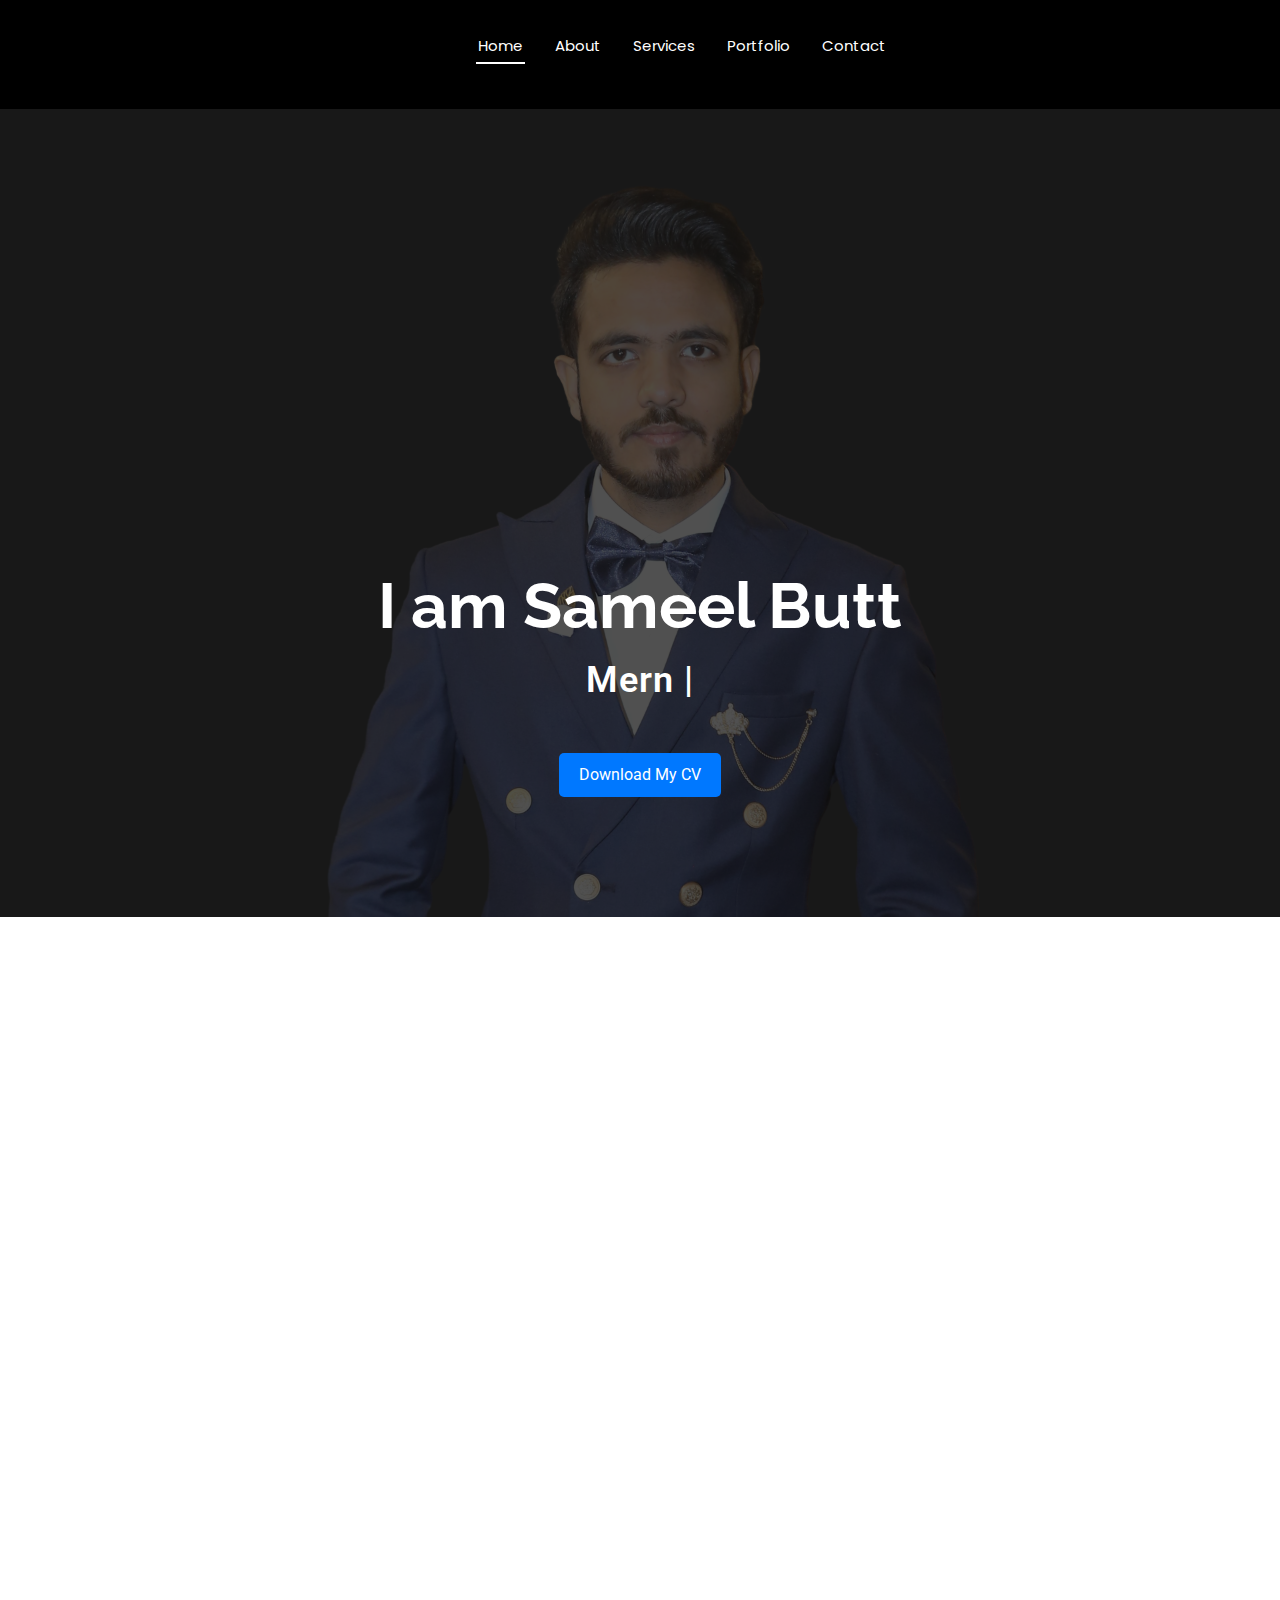
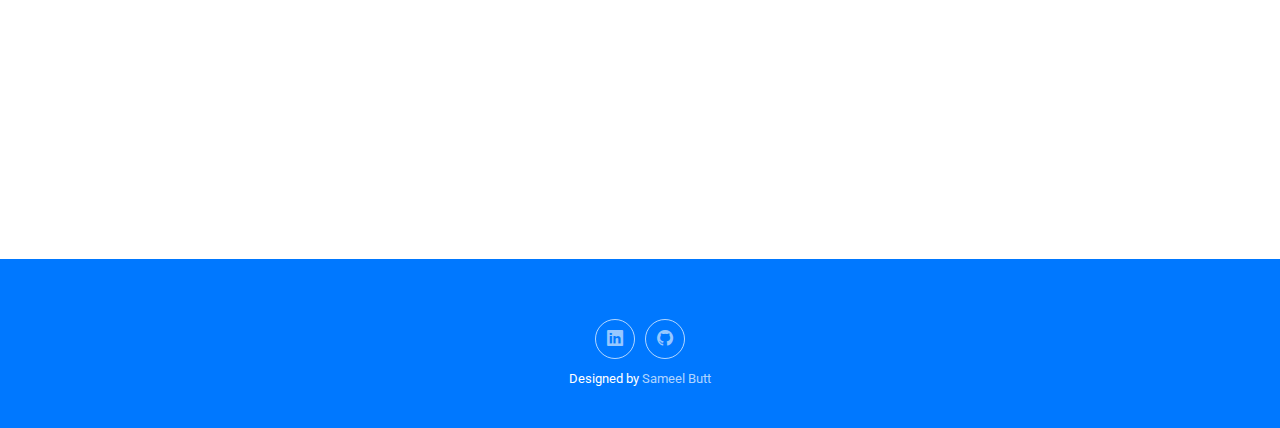
<file: index.html>
<!DOCTYPE html>
<html lang="en">
  <head>
    <meta charset="utf-8" />
    <meta content="width=device-width, initial-scale=1.0" name="viewport" />
    <title>Sameel Portfolio</title>
    <meta name="description" content="" />
    <meta name="keywords" content="" />

    <!-- Favicons -->
    <link href="assets/img/favicon.png" rel="icon" />
    <link href="assets/img/apple-touch-icon.png" rel="apple-touch-icon" />

    <!-- Fonts -->
    <link href="https://fonts.googleapis.com" rel="preconnect" />
    <link href="https://fonts.gstatic.com" rel="preconnect" crossorigin />
    <link
      href="https://fonts.googleapis.com/css2?family=Roboto:ital,wght@0,100;0,300;0,400;0,500;0,700;0,900;1,100;1,300;1,400;1,500;1,700;1,900&family=Poppins:ital,wght@0,100;0,200;0,300;0,400;0,500;0,600;0,700;0,800;0,900;1,100;1,200;1,300;1,400;1,500;1,600;1,700;1,800;1,900&family=Raleway:ital,wght@0,100;0,200;0,300;0,400;0,500;0,600;0,700;0,800;0,900;1,100;1,200;1,300;1,400;1,500;1,600;1,700;1,800;1,900&display=swap"
      rel="stylesheet"
    />

    <!-- Vendor CSS Files -->
    <link
      href="assets/vendor/bootstrap/css/bootstrap.min.css"
      rel="stylesheet"
    />
    <link
      href="assets/vendor/bootstrap-icons/bootstrap-icons.css"
      rel="stylesheet"
    />
    <link href="assets/vendor/aos/aos.css" rel="stylesheet" />
    <link
      href="assets/vendor/glightbox/css/glightbox.min.css"
      rel="stylesheet"
    />
    <link href="assets/vendor/swiper/swiper-bundle.min.css" rel="stylesheet" />

    <!-- Main CSS File -->
    <link href="assets/css/main.css" rel="stylesheet" />

    <!-- =======================================================
  * Template Name: DevFolio
  * Template URL: https://bootstrapmade.com/devfolio-bootstrap-portfolio-html-template/
  * Updated: Aug 07 2024 with Bootstrap v5.3.3
  * Author: BootstrapMade.com
  * License: https://bootstrapmade.com/license/
  ======================================================== -->
  </head>

  <body class="index-page">
    <header id="header" class="header d-flex align-items-center sticky-top">
      <div
        class="container-fluid container-xl position-relative d-flex align-items-center justify-content-between"
      >
        <a href="index.html" class="logo d-flex align-items-center">
          <!-- Uncomment the line below if you also wish to use an image logo -->
          <!-- <img src="assets/img/logo.png" alt=""> -->
        
        </a>

        <nav id="navmenu" class="navmenu">
          <ul>
            <li>
              <a href="#hero" class="active">Home<br /></a>
            </li>
            <li><a href="#about">About</a></li>
            <li><a href="#services">Services</a></li>
            <li><a href="#portfolio">Portfolio</a></li>
            

            <li><a href="#contact">Contact</a></li>
          </ul>
          <i class="mobile-nav-toggle d-xl-none bi bi-list"></i>
        </nav>
      </div>
    </header>

    <main class="main">
      <!-- Hero Section -->
      <section id="hero" class="hero section dark-background">
        <img src="assets/img/newsam.png" alt="" data-aos="fade-in" />
    
        <div
          class="container d-flex flex-column align-items-center justify-content-center text-center"
          data-aos="fade-up"
          data-aos-delay="100"
        >
          <h2>I am Sameel Butt</h2>
          <p>
            <span
              class="typed"
              data-typed-items="Mern Stack Developer, Web Designer, WordPress Developer"
            ></span>
          </p>
    
          <!-- CV Download Button -->
          <a href="assets/cv/Sameel Web Dev (Node.js) Resume.pdf" download>
            <button class="cv-button">Download My CV</button>
          </a>
        </div>
      </section>
    </main>
    

      <!-- /Hero Section -->

      <!-- About Section -->
      <section id="about" class="about section">
        <div class="container" data-aos="fade-up" data-aos-delay="100">
          <div class="row gy-4">
            <div class="col-md-6">
              <div class="row justify-content-between gy-4">
                <div class="col-lg-5">
                  <img
                    src="assets/img/new.jpg"
                    class="img-fluid rounded-corners"
                    alt=""
                  />
                </div>

                <div class="col-lg-7 about-info">
                  <p><strong>Name: </strong> <span>Sameel Butt</span></p>
                  <p>
                    <strong>Profile: </strong> <span>MERN Stack Developer</span>
                  </p>
                  <p>
                    <strong>Email: </strong>
                    <span>buttsameel977@gmail.com</span>
                  </p>
                  <p><strong>Phone: </strong> <span>03060492732</span></p>
                </div>
              </div>

              <div class="skills-content skills-animation">
                <h5>Skills</h5>

                <div class="progress">
                  <span class="skill">
                    <span>HTML</span> <i class="val">100%</i>
                  </span>
                  <div class="progress-bar-wrap">
                    <div
                      class="progress-bar"
                      role="progressbar"
                      aria-valuenow="100"
                      aria-valuemin="0"
                      aria-valuemax="100"
                    ></div>
                  </div>
                </div>
                <!-- End Skills Item -->

                <div class="progress">
                  <span class="skill">
                    <span>CSS</span> <i class="val">90%</i>
                  </span>
                  <div class="progress-bar-wrap">
                    <div
                      class="progress-bar"
                      role="progressbar"
                      aria-valuenow="90"
                      aria-valuemin="0"
                      aria-valuemax="100"
                    ></div>
                  </div>
                </div>
                <!-- End Skills Item -->

                <div class="progress">
                  <span class="skill">
                    <span>JavaScript</span> <i class="val">75%</i>
                  </span>
                  <div class="progress-bar-wrap">
                    <div
                      class="progress-bar"
                      role="progressbar"
                      aria-valuenow="75"
                      aria-valuemin="0"
                      aria-valuemax="100"
                    ></div>
                  </div>
                </div>
                <!-- End Skills Item -->

                <div class="progress">
                  <span class="skill">
                    <span>React.js</span> <i class="val">80%</i>
                  </span>
                  <div class="progress-bar-wrap">
                    <div
                      class="progress-bar"
                      role="progressbar"
                      aria-valuenow="80"
                      aria-valuemin="0"
                      aria-valuemax="100"
                    ></div>
                  </div>
                </div>
                <!-- End Skills Item -->

                <div class="progress">
                  <span class="skill">
                    <span>Node.js</span> <i class="val">85%</i>
                  </span>
                  <div class="progress-bar-wrap">
                    <div
                      class="progress-bar"
                      role="progressbar"
                      aria-valuenow="85"
                      aria-valuemin="0"
                      aria-valuemax="100"
                    ></div>
                  </div>
                </div>
                <!-- End Skills Item -->

                <div class="progress">
                  <span class="skill">
                    <span>MongoDB</span> <i class="val">70%</i>
                  </span>
                  <div class="progress-bar-wrap">
                    <div
                      class="progress-bar"
                      role="progressbar"
                      aria-valuenow="70"
                      aria-valuemin="0"
                      aria-valuemax="100"
                    ></div>
                  </div>
                </div>
                <!-- End Skills Item -->

                <div class="progress">
                  <span class="skill">
                    <span>Express.js</span> <i class="val">75%</i>
                  </span>
                  <div class="progress-bar-wrap">
                    <div
                      class="progress-bar"
                      role="progressbar"
                      aria-valuenow="75"
                      aria-valuemin="0"
                      aria-valuemax="100"
                    ></div>
                  </div>
                </div>
                <!-- End Skills Item -->
              </div>
            </div>

            <div class="col-md-6">
              <div class="about-me">
                <h4>About me</h4>
                <p>
                  Hi, I’m Sameel Saeed, a dedicated MERN Stack Developer with
                  expertise in building scalable and user-friendly web
                  applications. I specialize in Node.js, Express.js, MongoDB,
                  and JavaScript, focusing on backend development and API
                  integration.
                </p>
                <p>
                  I recently interned at Innovatechstar, where I developed
                  RESTful APIs for various web applications. This experience
                  strengthened my problem-solving skills and taught me how to
                  collaborate effectively in a professional environment.
                </p>
                <p>
                  During my internship at Innovatechstar, I worked on creating
                  and maintaining RESTful APIs, ensuring efficient backend
                  functionality for diverse applications. This hands-on
                  experience not only deepened my technical expertise but also
                  taught me the importance of teamwork and clear communication
                  in a professional setting.
                </p>
                <p>
                  I’m always keen to explore new technologies and expand my
                  knowledge. My portfolio highlights my ability to turn ideas
                  into reality through clean and efficient code.
                </p>
              </div>
            </div>
          </div>
        </div>
      </section>
      <!-- /About Section -->

      <!-- Resume Section -->
      <section id="resume" class="resume section">
        <!-- Section Title -->
        <div class="container section-title" data-aos="fade-up">
          <h2>Resume</h2>
        </div>
        <!-- End Section Title -->

        <div class="container">
          <div class="row">
            <div class="col-lg-6" data-aos="fade-up" data-aos-delay="100">
              <h3 class="resume-title">Sumary</h3>

              <div class="resume-item pb-0">
                <h4>Sameel Butt</h4>
                <p>
                  <em
                    >Innovative and deadline-driven MERN Stack Developer with
                    hands-on experience in designing and developing user-focused
                    web applications, from initial concept to fully functional
                    and scalable solutions.</em
                  >
                </p>
                <ul>
                  <li>03060492732</li>
                  <li>buttsameel977@gmail.com</li>
                </ul>
              </div>
              <!-- Edn Resume Item -->

              <h3 class="resume-title">Education</h3>
              <div class="resume-item">
                <h4>BS in information Technology</h4>
                <h5>2020 - 2024</h5>
                <p><em>Minhaj University Lahore</em></p>
              </div>
              <!-- Edn Resume Item -->

              <div class="resume-item">
                <h4>DAE in Information Technology</h4>
                <h5>2017 - 2019</h5>
                <p><em>Pak Polytechnic Institute Lahore</em></p>
              </div>
              <!-- Edn Resume Item -->
            </div>

            <div class="col-lg-6" data-aos="fade-up" data-aos-delay="200">
              <h3 class="resume-title">Professional Experience</h3>
              <div class="resume-item">
                <h4>Mern Stack Developer</h4>
                <h5>2025 - Present</h5>
                <p><em>Techilab </em></p>
                <ul>
                  <li>
                    Lead in the design, development, and deployment of scalable
                    web applications, ensuring seamless backend and frontend
                    integration.
                  </li>
                  <li>
                    Collaborate with a team of 7 developers, delegating tasks,
                    and providing guidance on Node.js, Express.js, React.js, and
                    MongoDB implementation.
                  </li>
                  <li>
                    Supervise the assessment of code quality and application
                    performance to ensure scalability, security, and
                    responsiveness.
                  </li>
                  <li>
                    Oversee the efficient management of project timelines and
                    budgets, ensuring successful delivery within tight
                    deadlines.
                  </li>
                  <li>
                    Spearhead the creation of dynamic user interfaces using
                    React.js, enhancing user experience and interactivity.
                  </li>
                </ul>
              </div>
              <!-- Edn Resume Item -->

              <div class="resume-item">
                <h4>Node.js Developer</h4>
                <h5>Aug 2024 - Sept 2024</h5>
                <p><em>INNOVATECHSTAR </em></p>
                <ul>
                  <li>
                    Developed and maintained RESTful APIsfor a variety of web
                    applications, ensuring robust and scalable backend
                    solutions.
                  </li>
                  <li>
                    Collaborated with frontend developersto integrate
                    user-facing elements with server-side logic and optimize
                    performance.
                  </li>
                  <li>
                    Utilized Express.js for building and managing web server
                    functionality, including routing, middleware, and session
                    management.
                  </li>
                </ul>
              </div>
              <!-- Edn Resume Item -->
            </div>
          </div>
        </div>
      </section>
      <!-- /Resume Section -->

      <!-- Services Section -->
      <section id="services" class="services section">
        <!-- Section Title -->
        <div class="container section-title" data-aos="fade-up">
          <h2>Services</h2>
        </div>
        <!-- End Section Title -->

        <div class="container">
          <div class="row gy-4">
            <div
              class="col-lg-4 col-md-6"
              data-aos="fade-up"
              data-aos-delay="100"
            >
              <div class="service-item position-relative">
                <div class="icon">
                  <i class="bi bi-activity"></i>
                </div>
                <a href="#" class="stretched-link">
                  <h3>Custom Web Development</h3>
                </a>
                <p>
                  Create responsive and dynamic websites using React.js,
                  Node.js, and MongoDB, tailored to meet client needs.
                </p>
              </div>
            </div>
            <!-- End Service Item -->

            <div
              class="col-lg-4 col-md-6"
              data-aos="fade-up"
              data-aos-delay="200"
            >
              <div class="service-item position-relative">
                <div class="icon">
                  <i class="bi bi-broadcast"></i>
                </div>
                <a href="#" class="stretched-link">
                  <h3>API Development & Integration</h3>
                </a>
                <p>
                  Develop secure and scalable RESTful APIs, integrate
                  third-party services, and ensure seamless data synchronization
                  across platforms for enhanced functionality.
                </p>
              </div>
            </div>
            <!-- End Service Item -->

            <div
              class="col-lg-4 col-md-6"
              data-aos="fade-up"
              data-aos-delay="300"
            >
              <div class="service-item position-relative">
                <div class="icon">
                  <i class="bi bi-easel"></i>
                </div>
                <a href="#" class="stretched-link">
                  <h3>E-commerce Solutions</h3>
                </a>
                <p>
                  Build feature-rich e-commerce platforms with secure payment
                  integration using Stripe.
                </p>
              </div>
            </div>
            <!-- End Service Item -->

            <div
              class="col-lg-4 col-md-6"
              data-aos="fade-up"
              data-aos-delay="400"
            >
              <div class="service-item position-relative">
                <div class="icon">
                  <i class="bi bi-bounding-box-circles"></i>
                </div>
                <a href="#" class="stretched-link">
                  <h3>WordPress Website Development</h3>
                </a>
                <p>
                  Create custom WordPress websites with tailored themes, plugin
                  customizations, and responsive designs, ensuring high
                  performance and seamless user experiences.
                </p>
                <a href="#" class="stretched-link"></a>
              </div>
            </div>
            <!-- End Service Item -->

            <div
              class="col-lg-4 col-md-6"
              data-aos="fade-up"
              data-aos-delay="500"
            >
              <div class="service-item position-relative">
                <div class="icon">
                  <i class="bi bi-calendar4-week"></i>
                </div>
                <a href="#" class="stretched-link">
                  <h3>SEO Optimization</h3>
                </a>
                <p>
                  Boost your website’s visibility with on-page and off-page SEO
                  strategies, keyword research, and performance tracking to
                  drive organic traffic and improve search engine rankings.
                </p>
                <a href="#" class="stretched-link"></a>
              </div>
            </div>
            <!-- End Service Item -->

            <div
              class="col-lg-4 col-md-6"
              data-aos="fade-up"
              data-aos-delay="600"
            >
              <div class="service-item position-relative">
                <div class="icon">
                  <i class="bi bi-chat-square-text"></i>
                </div>
                <a href="#" class="stretched-link">
                  <h3>Web Designing</h3>
                </a>
                <p>
                  Design visually stunning and user-friendly websites with a
                  focus on responsive layouts, intuitive navigation, and a
                  seamless user experience across all devices.
                </p>
                <a href="#" class="stretched-link"></a>
              </div>
            </div>
            <!-- End Service Item -->
          </div>
        </div>
      </section>
      <!-- /Services Section -->

      <!-- Portfolio Section -->
      <section id="portfolio" class="portfolio section">
        <!-- Section Title -->
        <div class="container section-title" data-aos="fade-up">
          <h2>Portfolio</h2>
        </div>
        <!-- End Section Title -->

        <div class="container">
          <!-- End Portfolio Filters -->

          <div
            class="row gy-4 isotope-container"
            data-aos="fade-up"
            data-aos-delay="200"
          >
            <div
              class="col-lg-4 col-md-6 portfolio-item isotope-item filter-app"
            >
              <img src="assets/img/portfolio/qw.PNG" class="img-fluid" alt="" />
              <div class="portfolio-info">
                <h4>E-commerce Store</h4>
               
                
                <a
                  href="portfolio-details.html"
                  title="More Details"
                  class="details-link"
                  ><i class="bi bi-link-45deg"></i
                ></a>
              </div>
            </div>
            <!-- End Portfolio Item -->

            <div
              class="col-lg-4 col-md-6 portfolio-item isotope-item filter-product"
            >
              <img src="assets/img/portfolio/vq.PNG" class="img-fluid" alt="" />
              <div class="portfolio-info">
                <h4>Matrimony Website</h4>
             
                
                <a
                  href="matrimony.html"
                  title="More Details"
                  class="details-link"
                  ><i class="bi bi-link-45deg"></i
                ></a>
              </div>
            </div>
            <!-- End Portfolio Item -->

            <div
              class="col-lg-4 col-md-6 portfolio-item isotope-item filter-branding"
            >
              <img src="assets/img/portfolio/bb.PNG" class="img-fluid" alt="" />
              <div class="portfolio-info">
                <h4>Auto Insurance Claims</h4>
                <a
                  href="auto.html"
                  title="More Details"
                  class="details-link"
                  ><i class="bi bi-link-45deg"></i
                ></a>
              </div>
            </div>
            <!-- End Portfolio Item -->

            <!-- End Portfolio Item -->

            <!-- End Portfolio Item -->

            <!-- End Portfolio Item -->

            <!-- End Portfolio Item -->

            <!-- End Portfolio Item -->

            <!-- End Portfolio Item -->

            <!-- End Portfolio Item -->

            <!-- End Portfolio Item -->

            <!-- End Portfolio Item -->

            <!-- End Portfolio Container -->
          </div>
        </div>
      </section>
      <!-- /Portfolio Section -->

      
      <!-- Contact Section -->
<section id="contact" class="contact section">
  <!-- Section Title -->
  <div class="container section-title" data-aos="fade-up">
    <h2>Contact</h2>
  </div>
  <!-- End Section Title -->

  <div class="container" data-aos="fade-up" data-aos-delay="100">
    <div class="info-wrap" data-aos="fade-up" data-aos-delay="200">
      <div class="row gy-5">
        <div class="col-lg-4">
          <div class="info-item d-flex align-items-center">
            <i class="bi bi-geo-alt flex-shrink-0"></i>
            <div>
              <h3>Address</h3>
              <p>Samnabad Lahore</p>
            </div>
          </div>
        </div>
        <!-- End Info Item -->

        <div class="col-lg-4">
          <div class="info-item d-flex align-items-center">
            <i class="bi bi-telephone flex-shrink-0"></i>
            <div>
              <h3>Call Us</h3>
              <p>03060492732</p>
            </div>
          </div>
        </div>
        <!-- End Info Item -->

        <div class="col-lg-4">
          <div class="info-item d-flex align-items-center">
            <i class="bi bi-envelope flex-shrink-0"></i>
            <div>
              <h3>Email Us</h3>
              <p>buttsameel977@gmail.com</p>
            </div>
          </div>
        </div>
        <!-- End Info Item -->
      </div>
    </div>

    <!-- Contact Form -->
    <form action="forms/contact.php" method="post" class="php-email-form" data-aos="fade-up" data-aos-delay="300">
      <div class="row gy-4">
        <div class="col-md-6">
          <input type="text" name="name" class="form-control" placeholder="Your Name" required />
        </div>

        <div class="col-md-6">
          <input type="email" class="form-control" name="email" placeholder="Your Email" required />
        </div>

        <div class="col-md-12">
          <input type="text" class="form-control" name="subject" placeholder="Subject" required />
        </div>

        <div class="col-md-12">
          <textarea class="form-control" name="message" rows="6" placeholder="Message" required></textarea>
        </div>

        <div class="col-md-12 text-center">
          <div class="loading">Loading</div>
          <div class="error-message"></div>
          <div class="sent-message">Your message has been sent. Thank you!</div>
          <button type="submit">Send Message</button>
        </div>
      </div>
    </form>
    <!-- End Contact Form -->
  </div>
</section>

      <!-- /Contact Section -->
    </main>

    <footer id="footer" class="footer accent-background">
      <div class="container">
        <div class="copyright text-center"></div>
        <div class="social-links d-flex justify-content-center">
          <a href="https://www.linkedin.com/in/sameel-butt/" target="_blank">
            <i class="bi bi-linkedin"></i>
          </a>
          <a href="https://github.com/sameelbutt/" target="_blank">
            <i class="bi bi-github"></i>
          </a>
        </div>
        <div class="credits">
          Designed by <a href="">Sameel Butt</a>
        </div>
      </div>
    </footer>
    
   

    <!-- Scroll Top -->
    <a
      href="#"
      id="scroll-top"
      class="scroll-top d-flex align-items-center justify-content-center"
      ><i class="bi bi-arrow-up-short"></i
    ></a>

    <!-- Preloader -->
    <div id="preloader"></div>

    <!-- Vendor JS Files -->
    <script src="assets/vendor/bootstrap/js/bootstrap.bundle.min.js"></script>
    <script src="assets/vendor/php-email-form/validate.js"></script>
    <script src="assets/vendor/aos/aos.js"></script>
    <script src="assets/vendor/typed.js/typed.umd.js"></script>
    <script src="assets/vendor/waypoints/noframework.waypoints.js"></script>
    <script src="assets/vendor/purecounter/purecounter_vanilla.js"></script>
    <script src="assets/vendor/glightbox/js/glightbox.min.js"></script>
    <script src="assets/vendor/imagesloaded/imagesloaded.pkgd.min.js"></script>
    <script src="assets/vendor/isotope-layout/isotope.pkgd.min.js"></script>
    <script src="assets/vendor/swiper/swiper-bundle.min.js"></script>

    <!-- Main JS File -->
    <script src="assets/js/main.js"></script>
  </body>
</html>
</file>
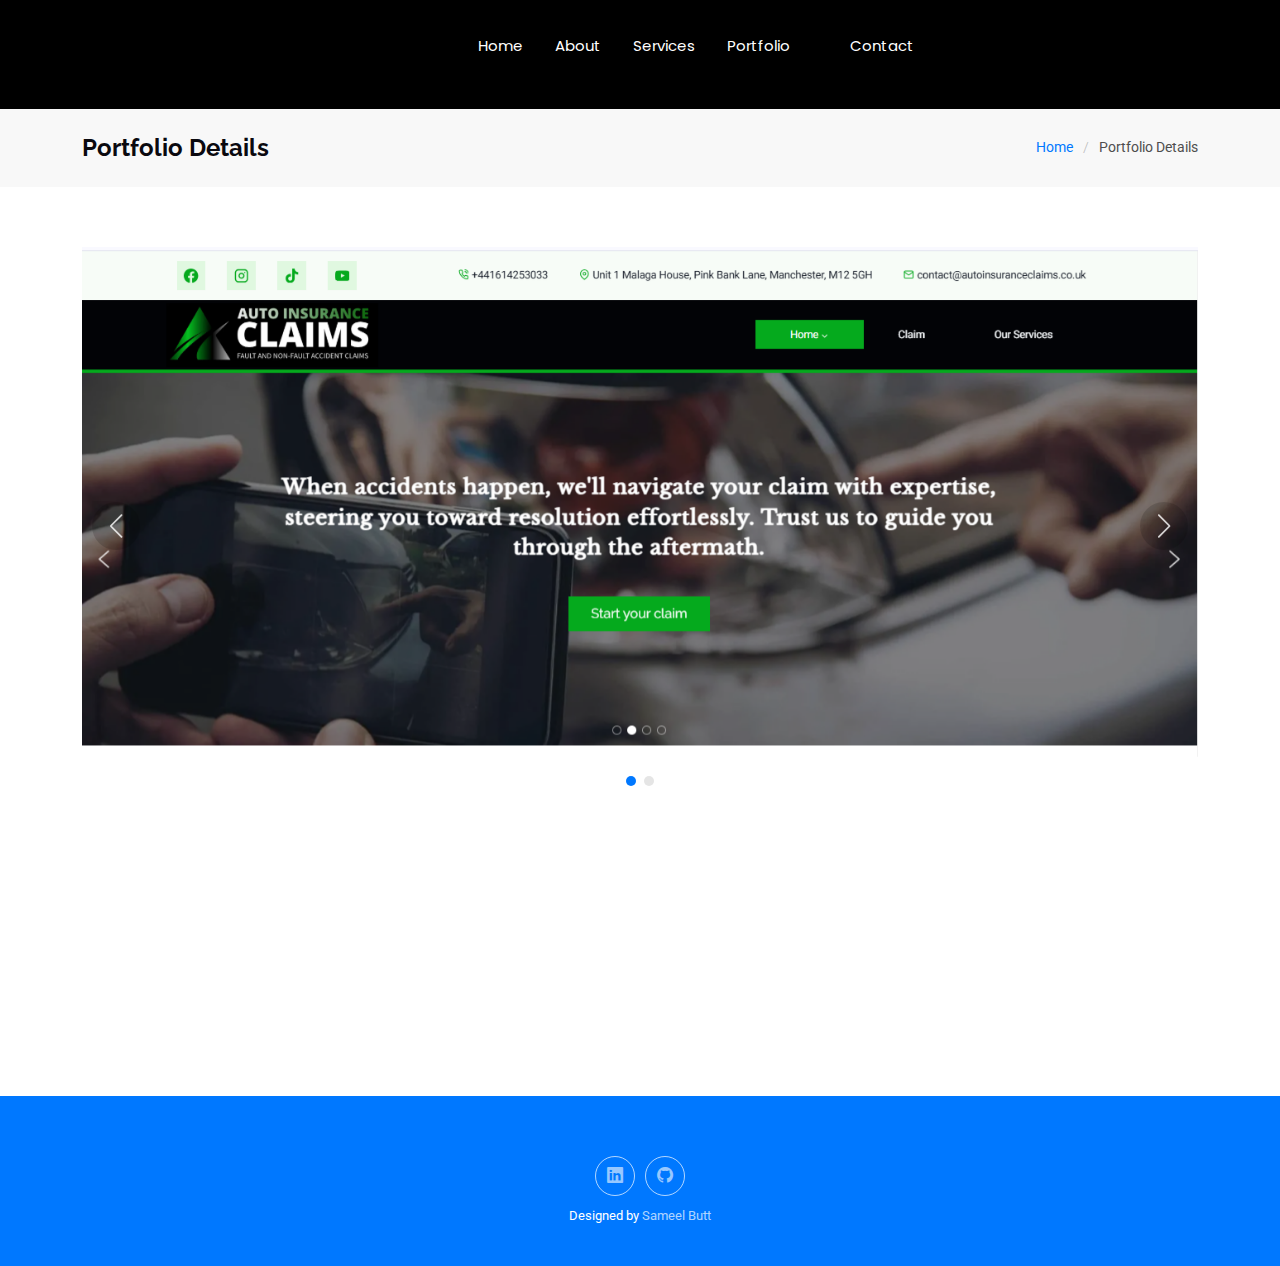
<file: auto.html>
<!DOCTYPE html>
<html lang="en">
  <head>
    <meta charset="utf-8" />
    <meta content="width=device-width, initial-scale=1.0" name="viewport" />
    <title>Portfolio Details - DevFolio Bootstrap Template</title>
    <meta name="description" content="" />
    <meta name="keywords" content="" />

    <!-- Favicons -->
    <link href="assets/img/favicon.png" rel="icon" />
    <link href="assets/img/apple-touch-icon.png" rel="apple-touch-icon" />

    <!-- Fonts -->
    <link href="https://fonts.googleapis.com" rel="preconnect" />
    <link href="https://fonts.gstatic.com" rel="preconnect" crossorigin />
    <link
      href="https://fonts.googleapis.com/css2?family=Roboto:ital,wght@0,100;0,300;0,400;0,500;0,700;0,900;1,100;1,300;1,400;1,500;1,700;1,900&family=Poppins:ital,wght@0,100;0,200;0,300;0,400;0,500;0,600;0,700;0,800;0,900;1,100;1,200;1,300;1,400;1,500;1,600;1,700;1,800;1,900&family=Raleway:ital,wght@0,100;0,200;0,300;0,400;0,500;0,600;0,700;0,800;0,900;1,100;1,200;1,300;1,400;1,500;1,600;1,700;1,800;1,900&display=swap"
      rel="stylesheet"
    />

    <!-- Vendor CSS Files -->
    <link
      href="assets/vendor/bootstrap/css/bootstrap.min.css"
      rel="stylesheet"
    />
    <link
      href="assets/vendor/bootstrap-icons/bootstrap-icons.css"
      rel="stylesheet"
    />
    <link href="assets/vendor/aos/aos.css" rel="stylesheet" />
    <link
      href="assets/vendor/glightbox/css/glightbox.min.css"
      rel="stylesheet"
    />
    <link href="assets/vendor/swiper/swiper-bundle.min.css" rel="stylesheet" />

    <!-- Main CSS File -->
    <link href="assets/css/main.css" rel="stylesheet" />

    <!-- =======================================================
  * Template Name: DevFolio
  * Template URL: https://bootstrapmade.com/devfolio-bootstrap-portfolio-html-template/
  * Updated: Aug 07 2024 with Bootstrap v5.3.3
  * Author: BootstrapMade.com
  * License: https://bootstrapmade.com/license/
  ======================================================== -->
  </head>

  <body class="portfolio-details-page">
    <header id="header" class="header d-flex align-items-center sticky-top">
      <div
        class="container-fluid container-xl position-relative d-flex align-items-center justify-content-between"
      >
        <a href="index.html" class="logo d-flex align-items-center">
          <!-- Uncomment the line below if you also wish to use an image logo -->
          <!-- <img src="assets/img/logo.png" alt=""> -->
        </a>

        <nav id="navmenu" class="navmenu">
          <ul>
            <li>
              <a href="#hero">Home<br /></a>
            </li>
            <li><a href="#about">About</a></li>
            <li><a href="#services">Services</a></li>
            <li><a href="#portfolio">Portfolio</a></li>
            <li class="dropdown"></li>

            <li><a href="#contact">Contact</a></li>
          </ul>
          <i class="mobile-nav-toggle d-xl-none bi bi-list"></i>
        </nav>
      </div>
    </header>

    <main class="main">
      <!-- Page Title -->
      <div class="page-title" data-aos="fade">
        <div
          class="container d-lg-flex justify-content-between align-items-center"
        >
          <h1 class="mb-2 mb-lg-0">Portfolio Details</h1>
          <nav class="breadcrumbs">
            <ol>
              <li><a href="index.html">Home</a></li>
              <li class="current">Portfolio Details</li>
            </ol>
          </nav>
        </div>
      </div>
      <!-- End Page Title -->

      <!-- Portfolio Details Section -->
      <section id="portfolio-details" class="portfolio-details section">
        <div class="container" data-aos="fade-up">
          <div class="portfolio-details-slider swiper init-swiper">
            <script type="application/json" class="swiper-config">
              {
                "loop": true,
                "speed": 600,
                "autoplay": {
                  "delay": 5000
                },
                "slidesPerView": "auto",
                "navigation": {
                  "nextEl": ".swiper-button-next",
                  "prevEl": ".swiper-button-prev"
                },
                "pagination": {
                  "el": ".swiper-pagination",
                  "type": "bullets",
                  "clickable": true
                }
              }
            </script>
            <div class="swiper-wrapper align-items-center">
              <div class="swiper-slide">
                <img src="assets/img/portfolio/va.PNG" alt="" />
              </div>

              <div class="swiper-slide">
                <img src="assets/img/portfolio/cl.PNG" alt="" />
              </div>
            </div>
            <div class="swiper-button-prev"></div>
            <div class="swiper-button-next"></div>
            <div class="swiper-pagination"></div>
          </div>

          <div class="row justify-content-between gy-4 mt-4">
            <div class="col-lg-8" data-aos="fade-up">
              <div class="portfolio-description">
                <h2>Auto Insurance Claims Website</h2>
                <p>
                  Developed a user-friendly and responsive auto insurance claims
                  website using WordPress. The site offers easy navigation for
                  users to file and track their insurance claims, providing
                  essential information and resources for insurance
                  policyholders. Integrated contact forms, claim submission
                  tools, and detailed service pages to assist users in the
                  claims process. The website is optimized for performance and
                  designed to enhance the user experience, with a focus on
                  clarity and functionality.
                </p>
              </div>
            </div>
          </div>
        </div>
      </section>
      <!-- /Portfolio Details Section -->
    </main>

    <footer id="footer" class="footer accent-background">
      <div class="container">
        <div class="copyright text-center"></div>
        <div class="social-links d-flex justify-content-center">
          <a href="https://www.linkedin.com/in/sameel-butt/" target="_blank">
            <i class="bi bi-linkedin"></i>
          </a>
          <a href="https://github.com/sameelbutt/" target="_blank">
            <i class="bi bi-github"></i>
          </a>
        </div>
        <div class="credits">Designed by <a href="">Sameel Butt</a></div>
      </div>
    </footer>

    <!-- Scroll Top -->
    <a
      href="#"
      id="scroll-top"
      class="scroll-top d-flex align-items-center justify-content-center"
      ><i class="bi bi-arrow-up-short"></i
    ></a>

    <!-- Preloader -->
    <div id="preloader"></div>

    <!-- Vendor JS Files -->
    <script src="assets/vendor/bootstrap/js/bootstrap.bundle.min.js"></script>
    <script src="assets/vendor/php-email-form/validate.js"></script>
    <script src="assets/vendor/aos/aos.js"></script>
    <script src="assets/vendor/typed.js/typed.umd.js"></script>
    <script src="assets/vendor/waypoints/noframework.waypoints.js"></script>
    <script src="assets/vendor/purecounter/purecounter_vanilla.js"></script>
    <script src="assets/vendor/glightbox/js/glightbox.min.js"></script>
    <script src="assets/vendor/imagesloaded/imagesloaded.pkgd.min.js"></script>
    <script src="assets/vendor/isotope-layout/isotope.pkgd.min.js"></script>
    <script src="assets/vendor/swiper/swiper-bundle.min.js"></script>

    <!-- Main JS File -->
    <script src="assets/js/main.js"></script>
  </body>
</html>
</file>
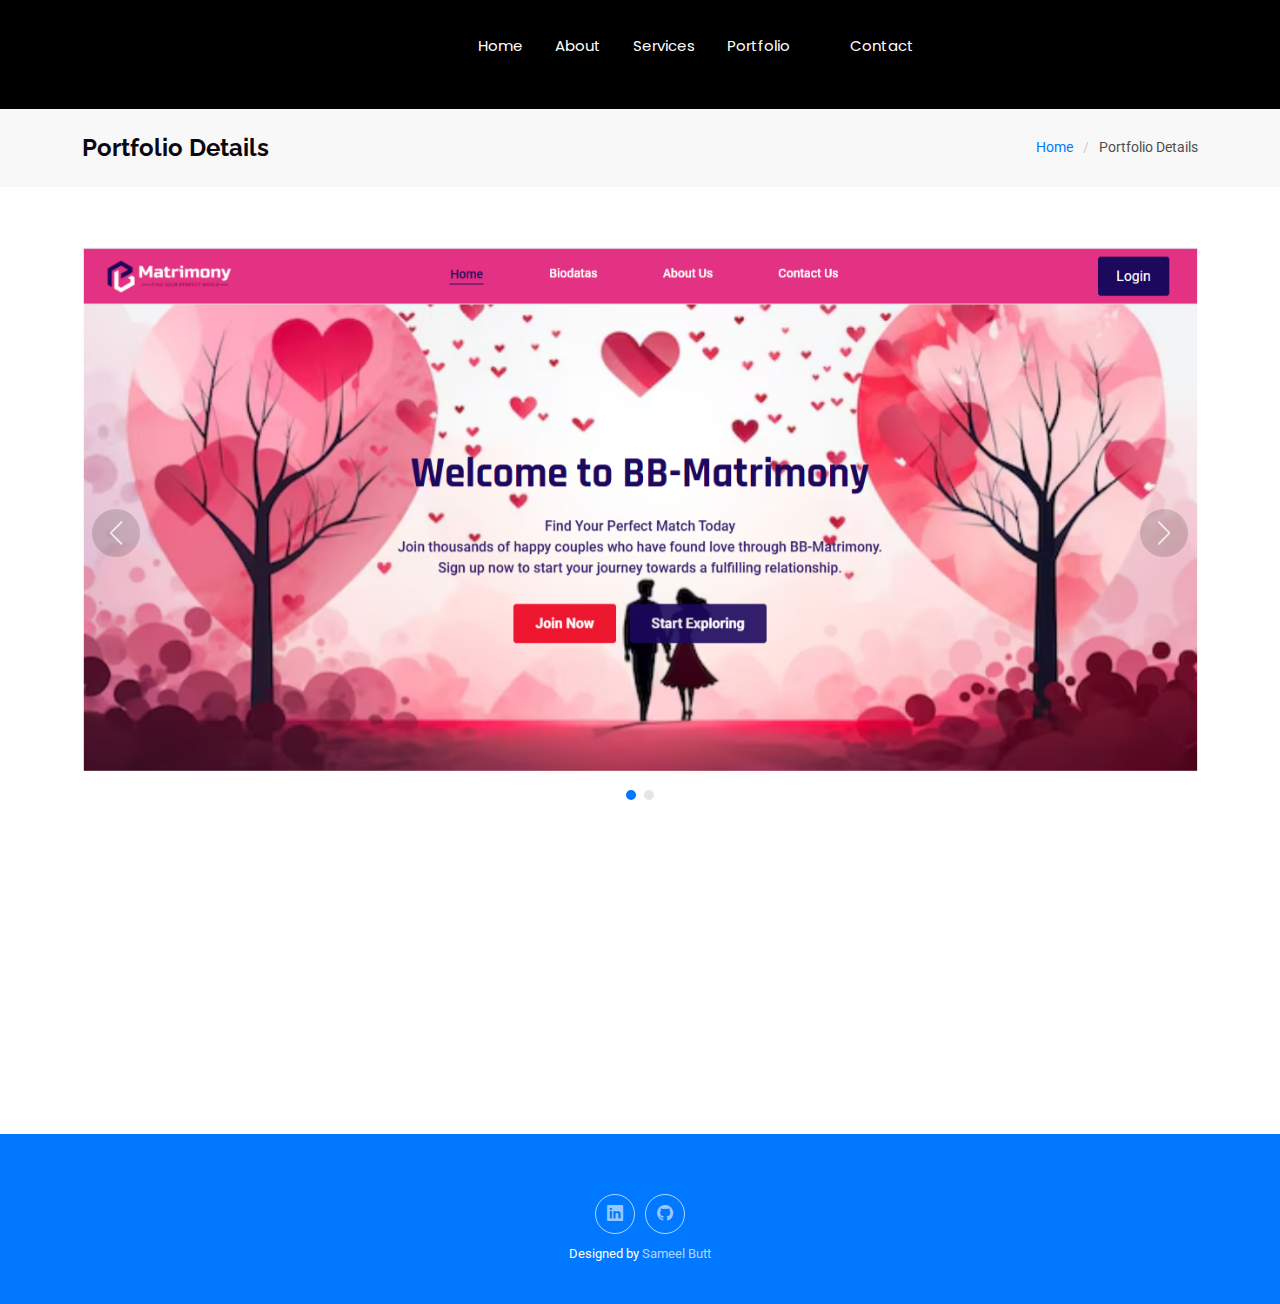
<file: matrimony.html>
<!DOCTYPE html>
<html lang="en">
  <head>
    <meta charset="utf-8" />
    <meta content="width=device-width, initial-scale=1.0" name="viewport" />
    <title>Sameel Portfolio</title>
    <meta name="description" content="" />
    <meta name="keywords" content="" />

    <!-- Favicons -->
    <link href="assets/img/favicon.png" rel="icon" />
    <link href="assets/img/apple-touch-icon.png" rel="apple-touch-icon" />

    <!-- Fonts -->
    <link href="https://fonts.googleapis.com" rel="preconnect" />
    <link href="https://fonts.gstatic.com" rel="preconnect" crossorigin />
    <link
      href="https://fonts.googleapis.com/css2?family=Roboto:ital,wght@0,100;0,300;0,400;0,500;0,700;0,900;1,100;1,300;1,400;1,500;1,700;1,900&family=Poppins:ital,wght@0,100;0,200;0,300;0,400;0,500;0,600;0,700;0,800;0,900;1,100;1,200;1,300;1,400;1,500;1,600;1,700;1,800;1,900&family=Raleway:ital,wght@0,100;0,200;0,300;0,400;0,500;0,600;0,700;0,800;0,900;1,100;1,200;1,300;1,400;1,500;1,600;1,700;1,800;1,900&display=swap"
      rel="stylesheet"
    />

    <!-- Vendor CSS Files -->
    <link
      href="assets/vendor/bootstrap/css/bootstrap.min.css"
      rel="stylesheet"
    />
    <link
      href="assets/vendor/bootstrap-icons/bootstrap-icons.css"
      rel="stylesheet"
    />
    <link href="assets/vendor/aos/aos.css" rel="stylesheet" />
    <link
      href="assets/vendor/glightbox/css/glightbox.min.css"
      rel="stylesheet"
    />
    <link href="assets/vendor/swiper/swiper-bundle.min.css" rel="stylesheet" />

    <!-- Main CSS File -->
    <link href="assets/css/main.css" rel="stylesheet" />

    <!-- =======================================================
  * Template Name: DevFolio
  * Template URL: https://bootstrapmade.com/devfolio-bootstrap-portfolio-html-template/
  * Updated: Aug 07 2024 with Bootstrap v5.3.3
  * Author: BootstrapMade.com
  * License: https://bootstrapmade.com/license/
  ======================================================== -->
  </head>

  <body class="portfolio-details-page">
    <header id="header" class="header d-flex align-items-center sticky-top">
      <div
        class="container-fluid container-xl position-relative d-flex align-items-center justify-content-between"
      >
        <a href="index.html" class="logo d-flex align-items-center">
          <!-- Uncomment the line below if you also wish to use an image logo -->
          <!-- <img src="assets/img/logo.png" alt=""> -->
        </a>

        <nav id="navmenu" class="navmenu">
          <ul>
            <li>
              <a href="#hero">Home<br /></a>
            </li>
            <li><a href="#about">About</a></li>
            <li><a href="#services">Services</a></li>
            <li><a href="#portfolio">Portfolio</a></li>
            <li class="dropdown"></li>

            <li><a href="#contact">Contact</a></li>
          </ul>
          <i class="mobile-nav-toggle d-xl-none bi bi-list"></i>
        </nav>
      </div>
    </header>

    <main class="main">
      <!-- Page Title -->
      <div class="page-title" data-aos="fade">
        <div
          class="container d-lg-flex justify-content-between align-items-center"
        >
          <h1 class="mb-2 mb-lg-0">Portfolio Details</h1>
          <nav class="breadcrumbs">
            <ol>
              <li><a href="index.html">Home</a></li>
              <li class="current">Portfolio Details</li>
            </ol>
          </nav>
        </div>
      </div>
      <!-- End Page Title -->

      <!-- Portfolio Details Section -->
      <section id="portfolio-details" class="portfolio-details section">
        <div class="container" data-aos="fade-up">
          <div class="portfolio-details-slider swiper init-swiper">
            <script type="application/json" class="swiper-config">
              {
                "loop": true,
                "speed": 600,
                "autoplay": {
                  "delay": 5000
                },
                "slidesPerView": "auto",
                "navigation": {
                  "nextEl": ".swiper-button-next",
                  "prevEl": ".swiper-button-prev"
                },
                "pagination": {
                  "el": ".swiper-pagination",
                  "type": "bullets",
                  "clickable": true
                }
              }
            </script>
            <div class="swiper-wrapper align-items-center">
              <div class="swiper-slide">
                <img src="assets/img/portfolio/vq.PNG" alt="" />
              </div>

              <div class="swiper-slide">
                <img src="assets/img/portfolio/profile.PNG" alt="" />
              </div>
            </div>
            <div class="swiper-button-prev"></div>
            <div class="swiper-button-next"></div>
            <div class="swiper-pagination"></div>
          </div>

          <div class="row justify-content-between gy-4 mt-4">
            <div class="col-lg-8" data-aos="fade-up">
              <div class="portfolio-description">
                <h2>Matrimony Website</h2>
                <p>
                  Created a fully functional matrimony website using HTML, CSS,
                  JavaScript, Node.js, and MongoDB. The platform allows users to
                  create profiles, browse matches, and interact with potential
                  partners. Features include profile management, advanced search
                  filters, and a secure messaging system. The backend is built
                  with Node.js and MongoDB, providing robust user data storage
                  and seamless profile matching. The site is designed with an
                  easy-to-use interface and optimized for performance, ensuring
                  a smooth user experience.
                </p>
              </div>
            </div>
          </div>
        </div>
      </section>
      <!-- /Portfolio Details Section -->
    </main>

    <footer id="footer" class="footer accent-background">
      <div class="container">
        <div class="copyright text-center"></div>
        <div class="social-links d-flex justify-content-center">
          <a href="https://www.linkedin.com/in/sameel-butt/" target="_blank">
            <i class="bi bi-linkedin"></i>
          </a>
          <a href="https://github.com/sameelbutt/" target="_blank">
            <i class="bi bi-github"></i>
          </a>
        </div>
        <div class="credits">Designed by <a href="">Sameel Butt</a></div>
      </div>
    </footer>

    <!-- Scroll Top -->
    <a
      href="#"
      id="scroll-top"
      class="scroll-top d-flex align-items-center justify-content-center"
      ><i class="bi bi-arrow-up-short"></i
    ></a>

    <!-- Preloader -->
    <div id="preloader"></div>

    <!-- Vendor JS Files -->
    <script src="assets/vendor/bootstrap/js/bootstrap.bundle.min.js"></script>
    <script src="assets/vendor/php-email-form/validate.js"></script>
    <script src="assets/vendor/aos/aos.js"></script>
    <script src="assets/vendor/typed.js/typed.umd.js"></script>
    <script src="assets/vendor/waypoints/noframework.waypoints.js"></script>
    <script src="assets/vendor/purecounter/purecounter_vanilla.js"></script>
    <script src="assets/vendor/glightbox/js/glightbox.min.js"></script>
    <script src="assets/vendor/imagesloaded/imagesloaded.pkgd.min.js"></script>
    <script src="assets/vendor/isotope-layout/isotope.pkgd.min.js"></script>
    <script src="assets/vendor/swiper/swiper-bundle.min.js"></script>

    <!-- Main JS File -->
    <script src="assets/js/main.js"></script>
  </body>
</html>
</file>
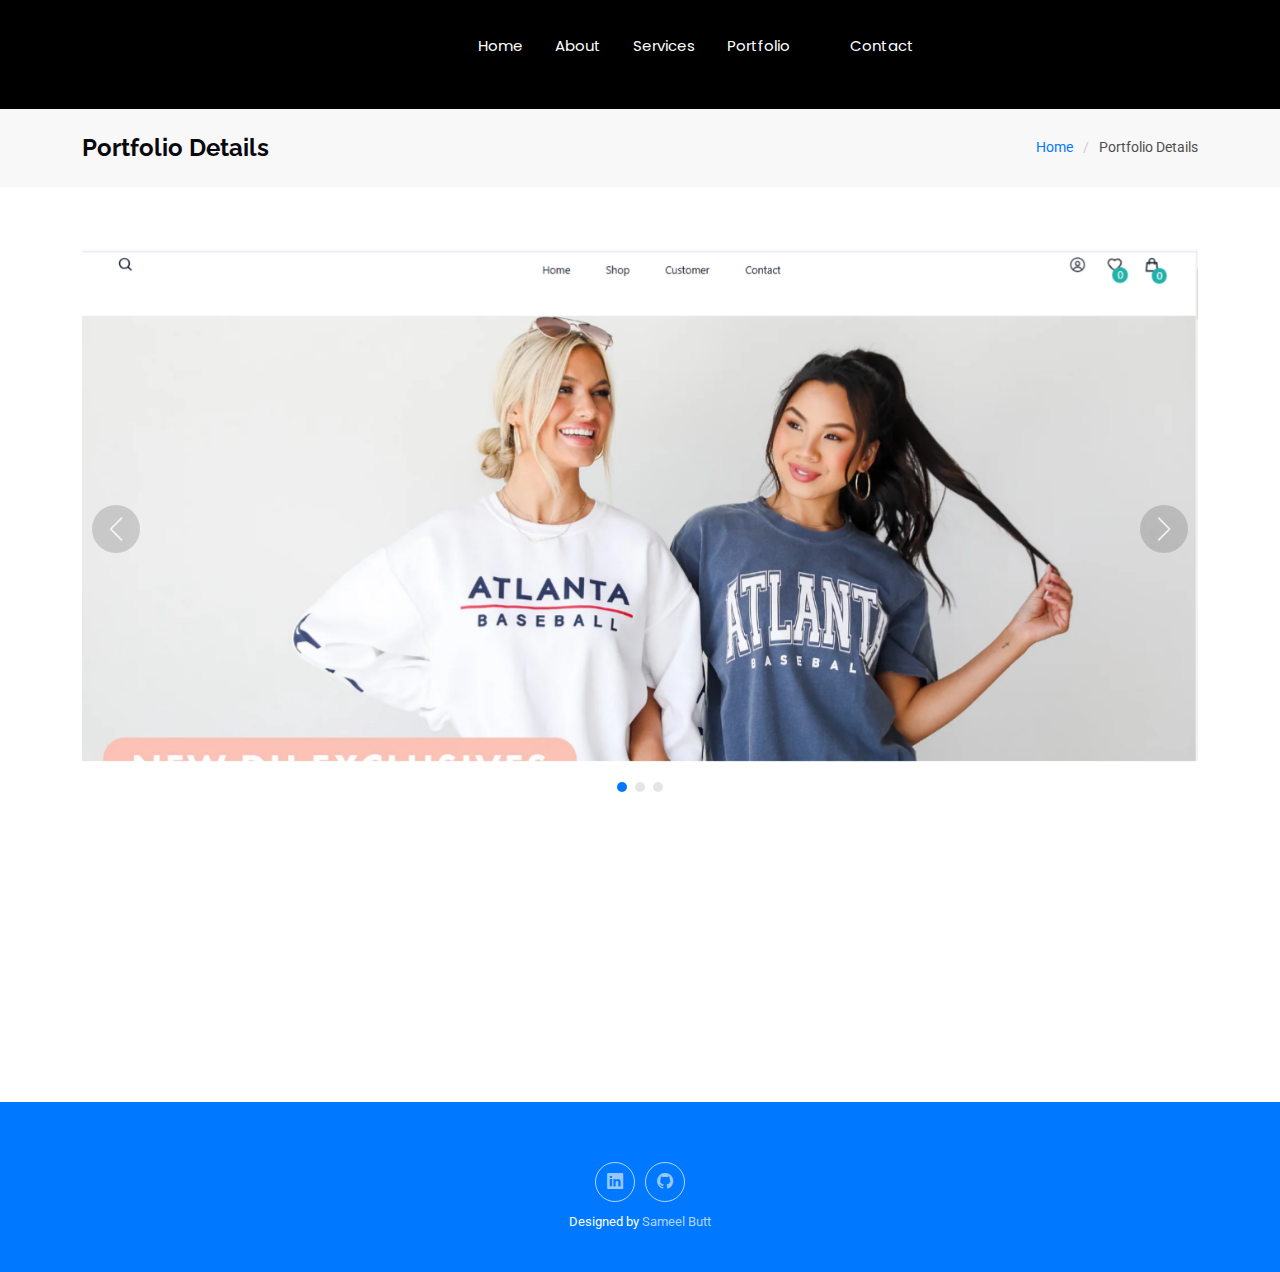
<file: portfolio-details.html>
<!DOCTYPE html>
<html lang="en">
  <head>
    <meta charset="utf-8" />
    <meta content="width=device-width, initial-scale=1.0" name="viewport" />
    <title>Sameel Portfolio</title>
    <meta name="description" content="" />
    <meta name="keywords" content="" />

    <!-- Favicons -->
    <link href="assets/img/favicon.png" rel="icon" />
    <link href="assets/img/apple-touch-icon.png" rel="apple-touch-icon" />

    <!-- Fonts -->
    <link href="https://fonts.googleapis.com" rel="preconnect" />
    <link href="https://fonts.gstatic.com" rel="preconnect" crossorigin />
    <link
      href="https://fonts.googleapis.com/css2?family=Roboto:ital,wght@0,100;0,300;0,400;0,500;0,700;0,900;1,100;1,300;1,400;1,500;1,700;1,900&family=Poppins:ital,wght@0,100;0,200;0,300;0,400;0,500;0,600;0,700;0,800;0,900;1,100;1,200;1,300;1,400;1,500;1,600;1,700;1,800;1,900&family=Raleway:ital,wght@0,100;0,200;0,300;0,400;0,500;0,600;0,700;0,800;0,900;1,100;1,200;1,300;1,400;1,500;1,600;1,700;1,800;1,900&display=swap"
      rel="stylesheet"
    />

    <!-- Vendor CSS Files -->
    <link
      href="assets/vendor/bootstrap/css/bootstrap.min.css"
      rel="stylesheet"
    />
    <link
      href="assets/vendor/bootstrap-icons/bootstrap-icons.css"
      rel="stylesheet"
    />
    <link href="assets/vendor/aos/aos.css" rel="stylesheet" />
    <link
      href="assets/vendor/glightbox/css/glightbox.min.css"
      rel="stylesheet"
    />
    <link href="assets/vendor/swiper/swiper-bundle.min.css" rel="stylesheet" />

    <!-- Main CSS File -->
    <link href="assets/css/main.css" rel="stylesheet" />

    <!-- =======================================================
  * Template Name: DevFolio
  * Template URL: https://bootstrapmade.com/devfolio-bootstrap-portfolio-html-template/
  * Updated: Aug 07 2024 with Bootstrap v5.3.3
  * Author: BootstrapMade.com
  * License: https://bootstrapmade.com/license/
  ======================================================== -->
  </head>

  <body class="portfolio-details-page">
    <header id="header" class="header d-flex align-items-center sticky-top">
      <div
        class="container-fluid container-xl position-relative d-flex align-items-center justify-content-between"
      >
        <a href="index.html" class="logo d-flex align-items-center">
          <!-- Uncomment the line below if you also wish to use an image logo -->
          <!-- <img src="assets/img/logo.png" alt=""> -->
        </a>

        <nav id="navmenu" class="navmenu">
          <ul>
            <li>
              <a href="#hero">Home<br /></a>
            </li>
            <li><a href="#about">About</a></li>
            <li><a href="#services">Services</a></li>
            <li><a href="#portfolio">Portfolio</a></li>
            <li class="dropdown"></li>

            <li><a href="#contact">Contact</a></li>
          </ul>
          <i class="mobile-nav-toggle d-xl-none bi bi-list"></i>
        </nav>
      </div>
    </header>

    <main class="main">
      <!-- Page Title -->
      <div class="page-title" data-aos="fade">
        <div
          class="container d-lg-flex justify-content-between align-items-center"
        >
          <h1 class="mb-2 mb-lg-0">Portfolio Details</h1>
          <nav class="breadcrumbs">
            <ol>
              <li><a href="index.html">Home</a></li>
              <li class="current">Portfolio Details</li>
            </ol>
          </nav>
        </div>
      </div>
      <!-- End Page Title -->

      <!-- Portfolio Details Section -->
      <section id="portfolio-details" class="portfolio-details section">
        <div class="container" data-aos="fade-up">
          <div class="portfolio-details-slider swiper init-swiper">
            <script type="application/json" class="swiper-config">
              {
                "loop": true,
                "speed": 600,
                "autoplay": {
                  "delay": 5000
                },
                "slidesPerView": "auto",
                "navigation": {
                  "nextEl": ".swiper-button-next",
                  "prevEl": ".swiper-button-prev"
                },
                "pagination": {
                  "el": ".swiper-pagination",
                  "type": "bullets",
                  "clickable": true
                }
              }
            </script>
            <div class="swiper-wrapper align-items-center">
              <div class="swiper-slide">
                <img src="assets/img/portfolio/qw.PNG" alt="" />
              </div>

              <div class="swiper-slide">
                <img src="assets/img/portfolio/pa.PNG" alt="" />
              </div>

              <div class="swiper-slide">
                <img src="assets/img/portfolio/Capture.PNG" alt="" />
              </div>
            </div>
            <div class="swiper-button-prev"></div>
            <div class="swiper-button-next"></div>
            <div class="swiper-pagination"></div>
          </div>

          <div class="row justify-content-between gy-4 mt-4">
            <div class="col-lg-8" data-aos="fade-up">
              <div class="portfolio-description">
                <h2>E-commerce Clothing Store</h2>
                <p>
                  Developed a fully functional online clothing store using
                  React, Node.js, and MongoDB. The website allows users to
                  browse, filter, and purchase clothing items with an intuitive
                  user interface. Integrated secure payment gateways for smooth
                  transactions and implemented a cart and checkout system. The
                  platform is optimized for performance, providing a seamless
                  shopping experience across all devices. Admin features include
                  product management, order tracking, and customer insights.
                </p>
              </div>
            </div>
          </div>
        </div>
      </section>
      <!-- /Portfolio Details Section -->
    </main>

    <footer id="footer" class="footer accent-background">
      <div class="container">
        <div class="copyright text-center"></div>
        <div class="social-links d-flex justify-content-center">
          <a href="https://www.linkedin.com/in/sameel-butt/" target="_blank">
            <i class="bi bi-linkedin"></i>
          </a>
          <a href="https://github.com/sameelbutt/" target="_blank">
            <i class="bi bi-github"></i>
          </a>
        </div>
        <div class="credits">Designed by <a href="">Sameel Butt</a></div>
      </div>
    </footer>

    <!-- Scroll Top -->
    <a
      href="#"
      id="scroll-top"
      class="scroll-top d-flex align-items-center justify-content-center"
      ><i class="bi bi-arrow-up-short"></i
    ></a>

    <!-- Preloader -->
    <div id="preloader"></div>

    <!-- Vendor JS Files -->
    <script src="assets/vendor/bootstrap/js/bootstrap.bundle.min.js"></script>
    <script src="assets/vendor/php-email-form/validate.js"></script>
    <script src="assets/vendor/aos/aos.js"></script>
    <script src="assets/vendor/typed.js/typed.umd.js"></script>
    <script src="assets/vendor/waypoints/noframework.waypoints.js"></script>
    <script src="assets/vendor/purecounter/purecounter_vanilla.js"></script>
    <script src="assets/vendor/glightbox/js/glightbox.min.js"></script>
    <script src="assets/vendor/imagesloaded/imagesloaded.pkgd.min.js"></script>
    <script src="assets/vendor/isotope-layout/isotope.pkgd.min.js"></script>
    <script src="assets/vendor/swiper/swiper-bundle.min.js"></script>

    <!-- Main JS File -->
    <script src="assets/js/main.js"></script>
  </body>
</html>
</file>
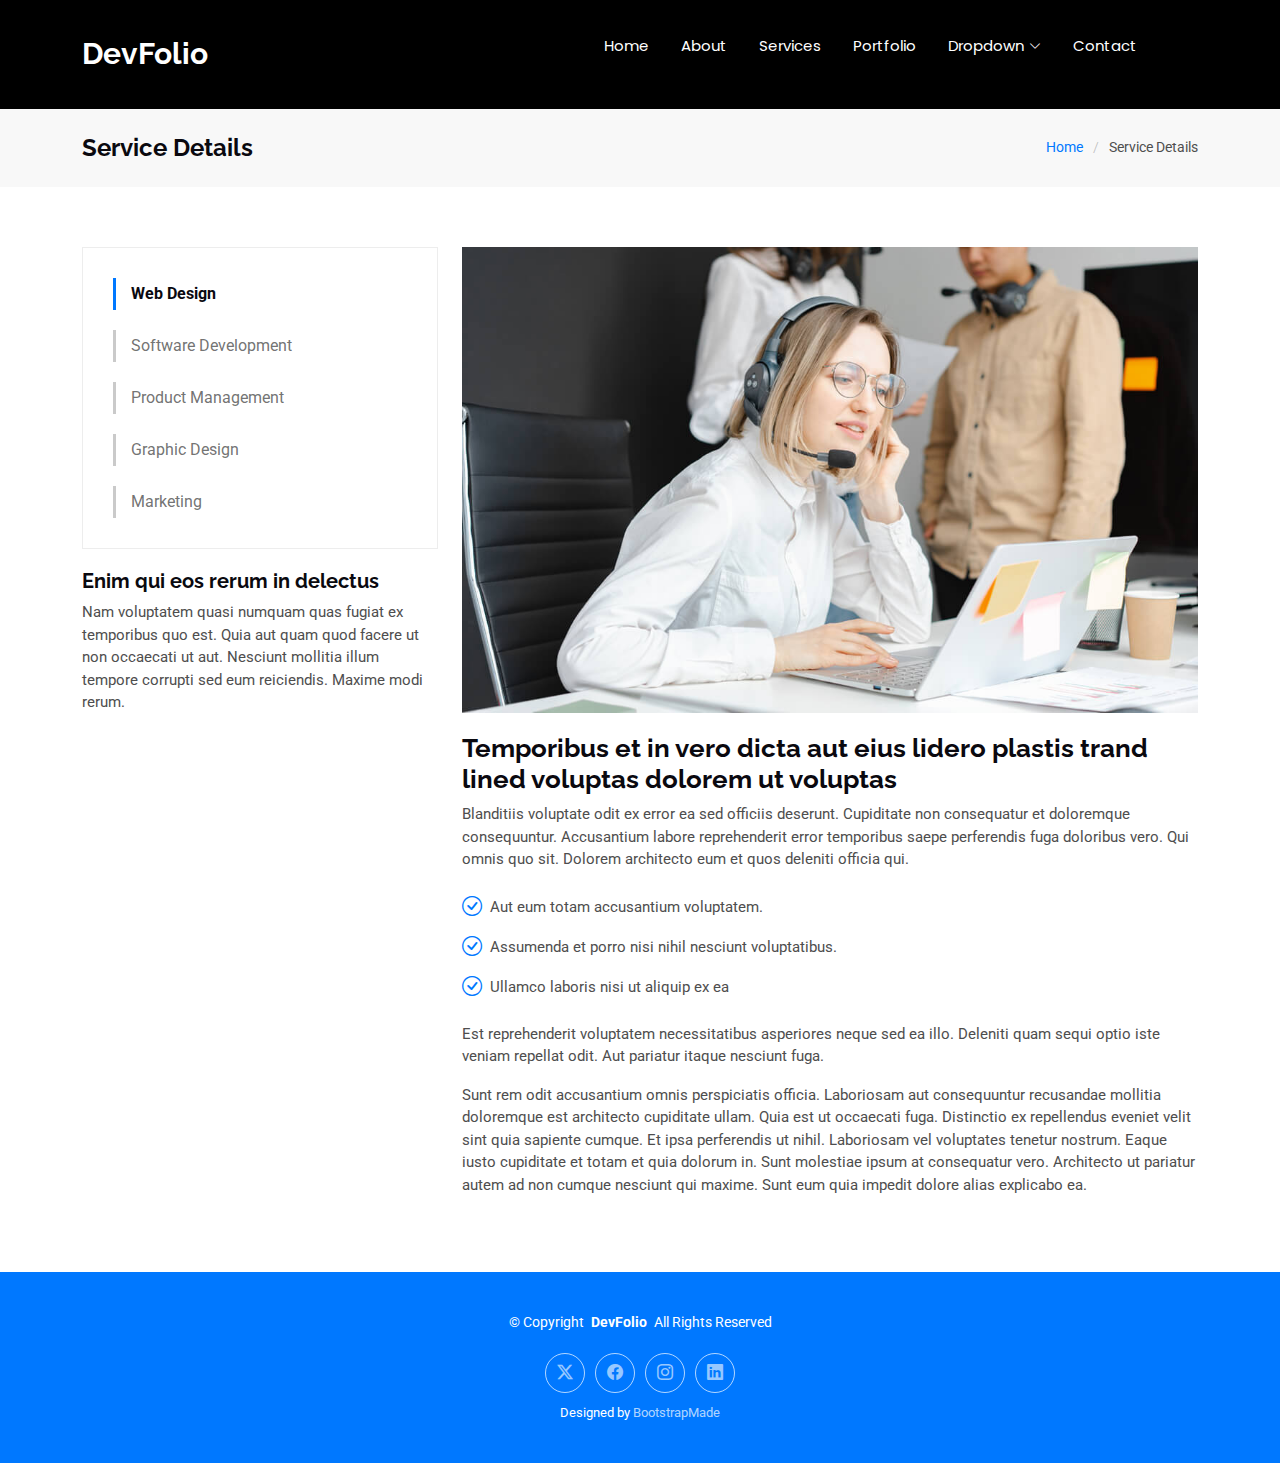
<file: service-details.html>
<!DOCTYPE html>
<html lang="en">
  <head>
    <meta charset="utf-8" />
    <meta content="width=device-width, initial-scale=1.0" name="viewport" />
    <title>Sameel Portfolio</title>
    <meta name="description" content="" />
    <meta name="keywords" content="" />

    <!-- Favicons -->
    <link href="assets/img/favicon.png" rel="icon" />
    <link href="assets/img/apple-touch-icon.png" rel="apple-touch-icon" />

    <!-- Fonts -->
    <link href="https://fonts.googleapis.com" rel="preconnect" />
    <link href="https://fonts.gstatic.com" rel="preconnect" crossorigin />
    <link
      href="https://fonts.googleapis.com/css2?family=Roboto:ital,wght@0,100;0,300;0,400;0,500;0,700;0,900;1,100;1,300;1,400;1,500;1,700;1,900&family=Poppins:ital,wght@0,100;0,200;0,300;0,400;0,500;0,600;0,700;0,800;0,900;1,100;1,200;1,300;1,400;1,500;1,600;1,700;1,800;1,900&family=Raleway:ital,wght@0,100;0,200;0,300;0,400;0,500;0,600;0,700;0,800;0,900;1,100;1,200;1,300;1,400;1,500;1,600;1,700;1,800;1,900&display=swap"
      rel="stylesheet"
    />

    <!-- Vendor CSS Files -->
    <link
      href="assets/vendor/bootstrap/css/bootstrap.min.css"
      rel="stylesheet"
    />
    <link
      href="assets/vendor/bootstrap-icons/bootstrap-icons.css"
      rel="stylesheet"
    />
    <link href="assets/vendor/aos/aos.css" rel="stylesheet" />
    <link
      href="assets/vendor/glightbox/css/glightbox.min.css"
      rel="stylesheet"
    />
    <link href="assets/vendor/swiper/swiper-bundle.min.css" rel="stylesheet" />

    <!-- Main CSS File -->
    <link href="assets/css/main.css" rel="stylesheet" />

    <!-- =======================================================
  * Template Name: DevFolio
  * Template URL: https://bootstrapmade.com/devfolio-bootstrap-portfolio-html-template/
  * Updated: Aug 07 2024 with Bootstrap v5.3.3
  * Author: BootstrapMade.com
  * License: https://bootstrapmade.com/license/
  ======================================================== -->
  </head>

  <body class="service-details-page">
    <header id="header" class="header d-flex align-items-center sticky-top">
      <div
        class="container-fluid container-xl position-relative d-flex align-items-center justify-content-between"
      >
        <a href="index.html" class="logo d-flex align-items-center">
          <!-- Uncomment the line below if you also wish to use an image logo -->
          <!-- <img src="assets/img/logo.png" alt=""> -->
          <h1 class="sitename">DevFolio</h1>
        </a>

        <nav id="navmenu" class="navmenu">
          <ul>
            <li>
              <a href="#hero">Home<br /></a>
            </li>
            <li><a href="#about">About</a></li>
            <li><a href="#services">Services</a></li>
            <li><a href="#portfolio">Portfolio</a></li>
            <li class="dropdown">
              <a href="#"
                ><span>Dropdown</span>
                <i class="bi bi-chevron-down toggle-dropdown"></i
              ></a>
              <ul>
                <li><a href="#">Dropdown 1</a></li>
                <li class="dropdown">
                  <a href="#"
                    ><span>Deep Dropdown</span>
                    <i class="bi bi-chevron-down toggle-dropdown"></i
                  ></a>
                  <ul>
                    <li><a href="#">Deep Dropdown 1</a></li>
                    <li><a href="#">Deep Dropdown 2</a></li>
                    <li><a href="#">Deep Dropdown 3</a></li>
                    <li><a href="#">Deep Dropdown 4</a></li>
                    <li><a href="#">Deep Dropdown 5</a></li>
                  </ul>
                </li>
                <li><a href="#">Dropdown 2</a></li>
                <li><a href="#">Dropdown 3</a></li>
                <li><a href="#">Dropdown 4</a></li>
              </ul>
            </li>
            <li><a href="#contact">Contact</a></li>
          </ul>
          <i class="mobile-nav-toggle d-xl-none bi bi-list"></i>
        </nav>
      </div>
    </header>

    <main class="main">
      <!-- Page Title -->
      <div class="page-title" data-aos="fade">
        <div
          class="container d-lg-flex justify-content-between align-items-center"
        >
          <h1 class="mb-2 mb-lg-0">Service Details</h1>
          <nav class="breadcrumbs">
            <ol>
              <li><a href="index.html">Home</a></li>
              <li class="current">Service Details</li>
            </ol>
          </nav>
        </div>
      </div>
      <!-- End Page Title -->

      <!-- Service Details Section -->
      <section id="service-details" class="service-details section">
        <div class="container">
          <div class="row gy-4">
            <div class="col-lg-4" data-aos="fade-up" data-aos-delay="100">
              <div class="services-list">
                <a href="#" class="active">Web Design</a>
                <a href="#">Software Development</a>
                <a href="#">Product Management</a>
                <a href="#">Graphic Design</a>
                <a href="#">Marketing</a>
              </div>

              <h4>Enim qui eos rerum in delectus</h4>
              <p>
                Nam voluptatem quasi numquam quas fugiat ex temporibus quo est.
                Quia aut quam quod facere ut non occaecati ut aut. Nesciunt
                mollitia illum tempore corrupti sed eum reiciendis. Maxime modi
                rerum.
              </p>
            </div>

            <div class="col-lg-8" data-aos="fade-up" data-aos-delay="200">
              <img
                src="assets/img/services.jpg"
                alt=""
                class="img-fluid services-img"
              />
              <h3>
                Temporibus et in vero dicta aut eius lidero plastis trand lined
                voluptas dolorem ut voluptas
              </h3>
              <p>
                Blanditiis voluptate odit ex error ea sed officiis deserunt.
                Cupiditate non consequatur et doloremque consequuntur.
                Accusantium labore reprehenderit error temporibus saepe
                perferendis fuga doloribus vero. Qui omnis quo sit. Dolorem
                architecto eum et quos deleniti officia qui.
              </p>
              <ul>
                <li>
                  <i class="bi bi-check-circle"></i>
                  <span>Aut eum totam accusantium voluptatem.</span>
                </li>
                <li>
                  <i class="bi bi-check-circle"></i>
                  <span
                    >Assumenda et porro nisi nihil nesciunt voluptatibus.</span
                  >
                </li>
                <li>
                  <i class="bi bi-check-circle"></i>
                  <span>Ullamco laboris nisi ut aliquip ex ea</span>
                </li>
              </ul>
              <p>
                Est reprehenderit voluptatem necessitatibus asperiores neque sed
                ea illo. Deleniti quam sequi optio iste veniam repellat odit.
                Aut pariatur itaque nesciunt fuga.
              </p>
              <p>
                Sunt rem odit accusantium omnis perspiciatis officia. Laboriosam
                aut consequuntur recusandae mollitia doloremque est architecto
                cupiditate ullam. Quia est ut occaecati fuga. Distinctio ex
                repellendus eveniet velit sint quia sapiente cumque. Et ipsa
                perferendis ut nihil. Laboriosam vel voluptates tenetur nostrum.
                Eaque iusto cupiditate et totam et quia dolorum in. Sunt
                molestiae ipsum at consequatur vero. Architecto ut pariatur
                autem ad non cumque nesciunt qui maxime. Sunt eum quia impedit
                dolore alias explicabo ea.
              </p>
            </div>
          </div>
        </div>
      </section>
      <!-- /Service Details Section -->
    </main>

    <footer id="footer" class="footer accent-background">
      <div class="container">
        <div class="copyright text-center">
          <p>
            © <span>Copyright</span>
            <strong class="px-1 sitename">DevFolio</strong>
            <span>All Rights Reserved</span>
          </p>
        </div>
        <div class="social-links d-flex justify-content-center">
          <a href=""><i class="bi bi-twitter-x"></i></a>
          <a href=""><i class="bi bi-facebook"></i></a>
          <a href=""><i class="bi bi-instagram"></i></a>
          <a href=""><i class="bi bi-linkedin"></i></a>
        </div>
        <div class="credits">
          <!-- All the links in the footer should remain intact. -->
          <!-- You can delete the links only if you've purchased the pro version. -->
          <!-- Licensing information: https://bootstrapmade.com/license/ -->
          <!-- Purchase the pro version with working PHP/AJAX contact form: [buy-url] -->
          Designed by <a href="https://bootstrapmade.com/">BootstrapMade</a>
        </div>
      </div>
    </footer>

    <!-- Scroll Top -->
    <a
      href="#"
      id="scroll-top"
      class="scroll-top d-flex align-items-center justify-content-center"
      ><i class="bi bi-arrow-up-short"></i
    ></a>

    <!-- Preloader -->
    <div id="preloader"></div>

    <!-- Vendor JS Files -->
    <script src="assets/vendor/bootstrap/js/bootstrap.bundle.min.js"></script>
    <script src="assets/vendor/php-email-form/validate.js"></script>
    <script src="assets/vendor/aos/aos.js"></script>
    <script src="assets/vendor/typed.js/typed.umd.js"></script>
    <script src="assets/vendor/waypoints/noframework.waypoints.js"></script>
    <script src="assets/vendor/purecounter/purecounter_vanilla.js"></script>
    <script src="assets/vendor/glightbox/js/glightbox.min.js"></script>
    <script src="assets/vendor/imagesloaded/imagesloaded.pkgd.min.js"></script>
    <script src="assets/vendor/isotope-layout/isotope.pkgd.min.js"></script>
    <script src="assets/vendor/swiper/swiper-bundle.min.js"></script>

    <!-- Main JS File -->
    <script src="assets/js/main.js"></script>
  </body>
</html>
</file>
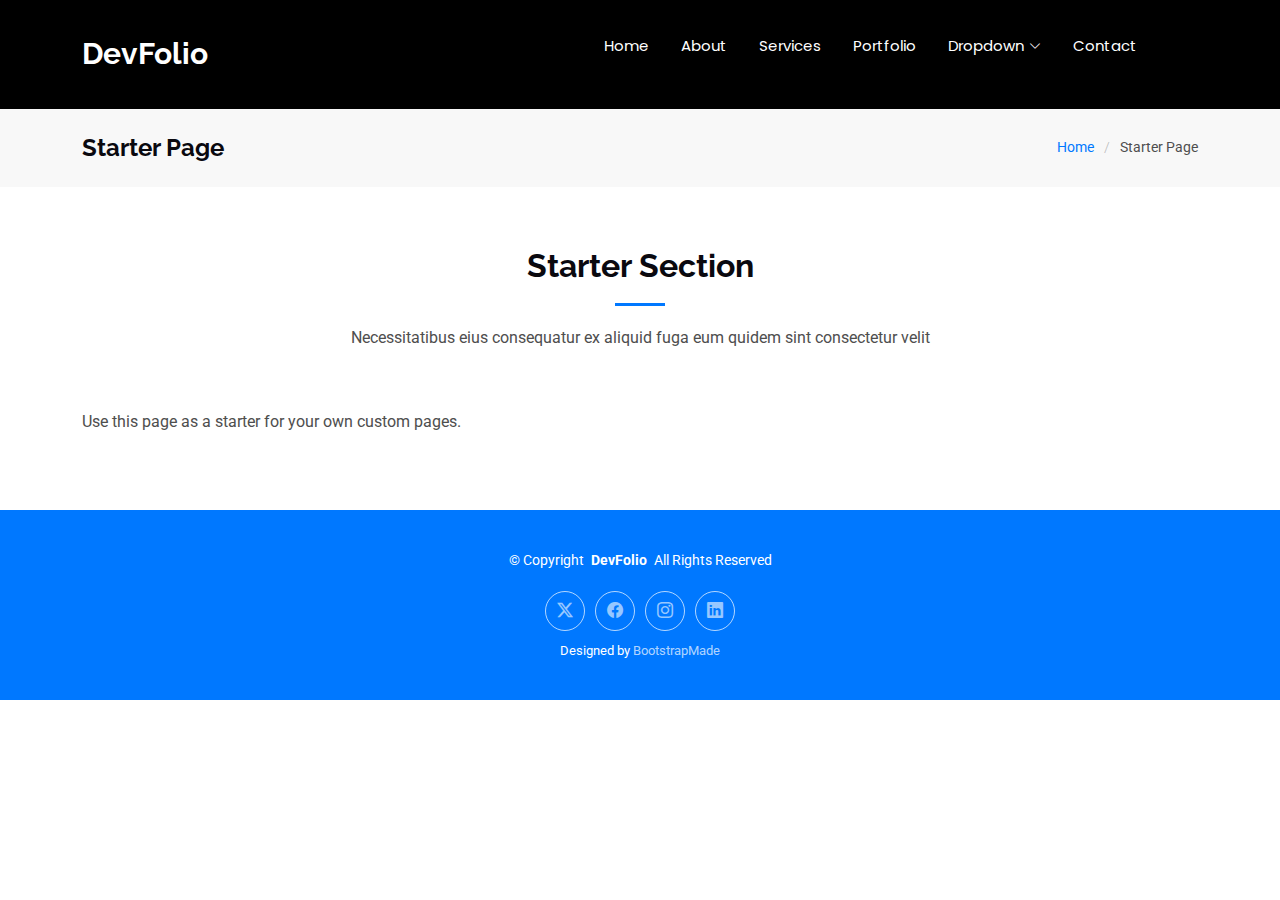
<file: starter-page.html>
<!DOCTYPE html>
<html lang="en">
  <head>
    <meta charset="utf-8" />
    <meta content="width=device-width, initial-scale=1.0" name="viewport" />
    <title>Sameel Portfolio</title>
    <meta name="description" content="" />
    <meta name="keywords" content="" />

    <!-- Favicons -->
    <link href="assets/img/favicon.png" rel="icon" />
    <link href="assets/img/apple-touch-icon.png" rel="apple-touch-icon" />

    <!-- Fonts -->
    <link href="https://fonts.googleapis.com" rel="preconnect" />
    <link href="https://fonts.gstatic.com" rel="preconnect" crossorigin />
    <link
      href="https://fonts.googleapis.com/css2?family=Roboto:ital,wght@0,100;0,300;0,400;0,500;0,700;0,900;1,100;1,300;1,400;1,500;1,700;1,900&family=Poppins:ital,wght@0,100;0,200;0,300;0,400;0,500;0,600;0,700;0,800;0,900;1,100;1,200;1,300;1,400;1,500;1,600;1,700;1,800;1,900&family=Raleway:ital,wght@0,100;0,200;0,300;0,400;0,500;0,600;0,700;0,800;0,900;1,100;1,200;1,300;1,400;1,500;1,600;1,700;1,800;1,900&display=swap"
      rel="stylesheet"
    />

    <!-- Vendor CSS Files -->
    <link
      href="assets/vendor/bootstrap/css/bootstrap.min.css"
      rel="stylesheet"
    />
    <link
      href="assets/vendor/bootstrap-icons/bootstrap-icons.css"
      rel="stylesheet"
    />
    <link href="assets/vendor/aos/aos.css" rel="stylesheet" />
    <link
      href="assets/vendor/glightbox/css/glightbox.min.css"
      rel="stylesheet"
    />
    <link href="assets/vendor/swiper/swiper-bundle.min.css" rel="stylesheet" />

    <!-- Main CSS File -->
    <link href="assets/css/main.css" rel="stylesheet" />

    <!-- =======================================================
  * Template Name: DevFolio
  * Template URL: https://bootstrapmade.com/devfolio-bootstrap-portfolio-html-template/
  * Updated: Aug 07 2024 with Bootstrap v5.3.3
  * Author: BootstrapMade.com
  * License: https://bootstrapmade.com/license/
  ======================================================== -->
  </head>

  <body class="starter-page-page">
    <header id="header" class="header d-flex align-items-center sticky-top">
      <div
        class="container-fluid container-xl position-relative d-flex align-items-center justify-content-between"
      >
        <a href="index.html" class="logo d-flex align-items-center">
          <!-- Uncomment the line below if you also wish to use an image logo -->
          <!-- <img src="assets/img/logo.png" alt=""> -->
          <h1 class="sitename">DevFolio</h1>
        </a>

        <nav id="navmenu" class="navmenu">
          <ul>
            <li>
              <a href="#hero">Home<br /></a>
            </li>
            <li><a href="#about">About</a></li>
            <li><a href="#services">Services</a></li>
            <li><a href="#portfolio">Portfolio</a></li>
            <li class="dropdown">
              <a href="#"
                ><span>Dropdown</span>
                <i class="bi bi-chevron-down toggle-dropdown"></i
              ></a>
              <ul>
                <li><a href="#">Dropdown 1</a></li>
                <li class="dropdown">
                  <a href="#"
                    ><span>Deep Dropdown</span>
                    <i class="bi bi-chevron-down toggle-dropdown"></i
                  ></a>
                  <ul>
                    <li><a href="#">Deep Dropdown 1</a></li>
                    <li><a href="#">Deep Dropdown 2</a></li>
                    <li><a href="#">Deep Dropdown 3</a></li>
                    <li><a href="#">Deep Dropdown 4</a></li>
                    <li><a href="#">Deep Dropdown 5</a></li>
                  </ul>
                </li>
                <li><a href="#">Dropdown 2</a></li>
                <li><a href="#">Dropdown 3</a></li>
                <li><a href="#">Dropdown 4</a></li>
              </ul>
            </li>
            <li><a href="#contact">Contact</a></li>
          </ul>
          <i class="mobile-nav-toggle d-xl-none bi bi-list"></i>
        </nav>
      </div>
    </header>

    <main class="main">
      <!-- Page Title -->
      <div class="page-title" data-aos="fade">
        <div
          class="container d-lg-flex justify-content-between align-items-center"
        >
          <h1 class="mb-2 mb-lg-0">Starter Page</h1>
          <nav class="breadcrumbs">
            <ol>
              <li><a href="index.html">Home</a></li>
              <li class="current">Starter Page</li>
            </ol>
          </nav>
        </div>
      </div>
      <!-- End Page Title -->

      <!-- Starter Section Section -->
      <section id="starter-section" class="starter-section section">
        <!-- Section Title -->
        <div class="container section-title" data-aos="fade-up">
          <h2>Starter Section</h2>
          <p>
            Necessitatibus eius consequatur ex aliquid fuga eum quidem sint
            consectetur velit
          </p>
        </div>
        <!-- End Section Title -->

        <div class="container" data-aos="fade-up">
          <p>Use this page as a starter for your own custom pages.</p>
        </div>
      </section>
      <!-- /Starter Section Section -->
    </main>

    <footer id="footer" class="footer accent-background">
      <div class="container">
        <div class="copyright text-center">
          <p>
            © <span>Copyright</span>
            <strong class="px-1 sitename">DevFolio</strong>
            <span>All Rights Reserved</span>
          </p>
        </div>
        <div class="social-links d-flex justify-content-center">
          <a href=""><i class="bi bi-twitter-x"></i></a>
          <a href=""><i class="bi bi-facebook"></i></a>
          <a href=""><i class="bi bi-instagram"></i></a>
          <a href=""><i class="bi bi-linkedin"></i></a>
        </div>
        <div class="credits">
          <!-- All the links in the footer should remain intact. -->
          <!-- You can delete the links only if you've purchased the pro version. -->
          <!-- Licensing information: https://bootstrapmade.com/license/ -->
          <!-- Purchase the pro version with working PHP/AJAX contact form: [buy-url] -->
          Designed by <a href="https://bootstrapmade.com/">BootstrapMade</a>
        </div>
      </div>
    </footer>

    <!-- Scroll Top -->
    <a
      href="#"
      id="scroll-top"
      class="scroll-top d-flex align-items-center justify-content-center"
      ><i class="bi bi-arrow-up-short"></i
    ></a>

    <!-- Preloader -->
    <div id="preloader"></div>

    <!-- Vendor JS Files -->
    <script src="assets/vendor/bootstrap/js/bootstrap.bundle.min.js"></script>
    <script src="assets/vendor/php-email-form/validate.js"></script>
    <script src="assets/vendor/aos/aos.js"></script>
    <script src="assets/vendor/typed.js/typed.umd.js"></script>
    <script src="assets/vendor/waypoints/noframework.waypoints.js"></script>
    <script src="assets/vendor/purecounter/purecounter_vanilla.js"></script>
    <script src="assets/vendor/glightbox/js/glightbox.min.js"></script>
    <script src="assets/vendor/imagesloaded/imagesloaded.pkgd.min.js"></script>
    <script src="assets/vendor/isotope-layout/isotope.pkgd.min.js"></script>
    <script src="assets/vendor/swiper/swiper-bundle.min.js"></script>

    <!-- Main JS File -->
    <script src="assets/js/main.js"></script>
  </body>
</html>
</file>
<file: assets/css/main.css>
/**
* Template Name: DevFolio
* Template URL: https://bootstrapmade.com/devfolio-bootstrap-portfolio-html-template/
* Updated: Aug 07 2024 with Bootstrap v5.3.3
* Author: BootstrapMade.com
* License: https://bootstrapmade.com/license/
*/

/*--------------------------------------------------------------
# Font & Color Variables
# Help: https://bootstrapmade.com/color-system/
--------------------------------------------------------------*/
/* Fonts */
:root {
  --default-font: "Roboto", system-ui, -apple-system, "Segoe UI", Roboto,
    "Helvetica Neue", Arial, "Noto Sans", "Liberation Sans", sans-serif,
    "Apple Color Emoji", "Segoe UI Emoji", "Segoe UI Symbol", "Noto Color Emoji";
  --heading-font: "Raleway", sans-serif;
  --nav-font: "Poppins", sans-serif;
}

/* Global Colors - The following color variables are used throughout the website. Updating them here will change the color scheme of the entire website */
:root {
  --background-color: #ffffff; /* Background color for the entire website, including individual sections */
  --default-color: #4e4e4e; /* Default color used for the majority of the text content across the entire website */
  --heading-color: #0a090f; /* Color for headings, subheadings and title throughout the website */
  --accent-color: #0078ff; /* Accent color that represents your brand on the website. It's used for buttons, links, and other elements that need to stand out */
  --surface-color: #ffffff; /* The surface color is used as a background of boxed elements within sections, such as cards, icon boxes, or other elements that require a visual separation from the global background. */
  --contrast-color: #ffffff; /* Contrast color for text, ensuring readability against backgrounds of accent, heading, or default colors. */
}

/* Nav Menu Colors - The following color variables are used specifically for the navigation menu. They are separate from the global colors to allow for more customization options */
:root {
  --nav-color: #ffffff; /* The default color of the main navmenu links */
  --nav-hover-color: #ffffff; /* Applied to main navmenu links when they are hovered over or active */
  --nav-mobile-background-color: #ffffff; /* Used as the background color for mobile navigation menu */
  --nav-dropdown-background-color: #ffffff; /* Used as the background color for dropdown items that appear when hovering over primary navigation items */
  --nav-dropdown-color: #212529; /* Used for navigation links of the dropdown items in the navigation menu. */
  --nav-dropdown-hover-color: #0078ff; /* Similar to --nav-hover-color, this color is applied to dropdown navigation links when they are hovered over. */
}

/* Color Presets - These classes override global colors when applied to any section or element, providing reuse of the sam color scheme. */

.light-background {
  --background-color: #f9f9f9;
  --surface-color: #ffffff;
}

.dark-background {
  --background-color: #060606;
  --default-color: #ffffff;
  --heading-color: #ffffff;
  --surface-color: #252525;
  --contrast-color: #ffffff;
}

.accent-background {
  --background-color: #0078ff;
  --default-color: #ffffff;
  --heading-color: #ffffff;
  --accent-color: #ffffff;
  --surface-color: #3393ff;
  --contrast-color: #ffffff;
}

/* Smooth scroll */
:root {
  scroll-behavior: smooth;
}

/*--------------------------------------------------------------
# General Styling & Shared Classes
--------------------------------------------------------------*/
body {
  color: var(--default-color);
  background-color: var(--background-color);
  font-family: var(--default-font);
}

a {
  color: var(--accent-color);
  text-decoration: none;
  transition: 0.3s;
}

a:hover {
  color: color-mix(in srgb, var(--accent-color), transparent 25%);
  text-decoration: none;
}

h1,
h2,
h3,
h4,
h5,
h6 {
  color: var(--heading-color);
  font-family: var(--heading-font);
}

/* PHP Email Form Messages
------------------------------*/
.php-email-form .error-message {
  display: none;
  background: #df1529;
  color: #ffffff;
  text-align: left;
  padding: 15px;
  margin-bottom: 24px;
  font-weight: 600;
}

.php-email-form .sent-message {
  display: none;
  color: #ffffff;
  background: #059652;
  text-align: center;
  padding: 15px;
  margin-bottom: 24px;
  font-weight: 600;
}

.php-email-form .loading {
  display: none;
  background: var(--surface-color);
  text-align: center;
  padding: 15px;
  margin-bottom: 24px;
}

.php-email-form .loading:before {
  content: "";
  display: inline-block;
  border-radius: 50%;
  width: 24px;
  height: 24px;
  margin: 0 10px -6px 0;
  border: 3px solid var(--accent-color);
  border-top-color: var(--surface-color);
  animation: php-email-form-loading 1s linear infinite;
}

@keyframes php-email-form-loading {
  0% {
    transform: rotate(0deg);
  }

  100% {
    transform: rotate(360deg);
  }
}

/*--------------------------------------------------------------
# Global Header
--------------------------------------------------------------*/
.header {
  --background-color: #000000;
  --default-color: #ffffff;
  --heading-color: #ffffff;
  color: var(--default-color);
  background-color: var(--background-color);
  padding: 20px 0;
  transition: all 0.5s;
  z-index: 997;
}

.header .logo {
  line-height: 1;
}

.header .logo img {
  max-height: 32px;
  margin-right: 8px;
}

.header .logo h1 {
  font-size: 30px;
  margin: 0;
  font-weight: 700;
  color: var(--heading-color);
}

.scrolled .header {
  box-shadow: 0px 0 18px rgba(0, 0, 0, 0.1);
}

/*--------------------------------------------------------------
# Navigation Menu
--------------------------------------------------------------*/
/* Desktop Navigation */
@media (min-width: 1200px) {
  .navmenu {
    margin: auto;
    width: 100%;
  }

  .navmenu ul {
    margin-left: 380px;
    padding: 0;
    display: flex;
    list-style: none;
    align-items: center;
  }

  .navmenu li {
    position: relative;
  }

  .navmenu > ul > li {
    white-space: nowrap;
    padding: 15px 14px;
  }

  .navmenu > ul > li:last-child {
    padding-right: 0;
  }

  .navmenu a,
  .navmenu a:focus {
    color: var(--nav-color);
    font-size: 15px;
    padding: 0 2px;
    font-family: var(--nav-font);
    font-weight: 400;
    display: flex;
    align-items: center;
    justify-content: space-between;
    white-space: nowrap;
    transition: 0.3s;
    position: relative;
  }

  .navmenu a i,
  .navmenu a:focus i {
    font-size: 12px;
    line-height: 0;
    margin-left: 5px;
    transition: 0.3s;
  }

  .navmenu > ul > li > a:before {
    content: "";
    position: absolute;
    width: 100%;
    height: 2px;
    bottom: -6px;
    left: 0;
    background-color: var(--nav-hover-color);
    visibility: hidden;
    width: 0px;
    transition: all 0.3s ease-in-out 0s;
  }

  .navmenu a:hover:before,
  .navmenu li:hover > a:before,
  .navmenu .active:before {
    visibility: visible;
    width: 100%;
  }

  .navmenu li:hover > a,
  .navmenu .active,
  .navmenu .active:focus {
    color: var(--nav-hover-color);
  }

  .navmenu .dropdown ul {
    margin: 0;
    padding: 10px 0;
    background: var(--nav-dropdown-background-color);
    display: block;
    position: absolute;
    visibility: hidden;
    left: 14px;
    top: 130%;
    opacity: 0;
    transition: 0.3s;
    border-radius: 4px;
    z-index: 99;
    box-shadow: 0px 0px 30px rgba(0, 0, 0, 0.1);
  }

  .navmenu .dropdown ul li {
    min-width: 200px;
  }

  .navmenu .dropdown ul a {
    padding: 10px 20px;
    font-size: 15px;
    text-transform: none;
    color: var(--nav-dropdown-color);
  }

  .navmenu .dropdown ul a i {
    font-size: 12px;
  }

  .navmenu .dropdown ul a:hover,
  .navmenu .dropdown ul .active:hover,
  .navmenu .dropdown ul li:hover > a {
    color: var(--nav-dropdown-hover-color);
  }

  .navmenu .dropdown:hover > ul {
    opacity: 1;
    top: 100%;
    visibility: visible;
  }

  .navmenu .dropdown .dropdown ul {
    top: 0;
    left: -90%;
    visibility: hidden;
  }

  .navmenu .dropdown .dropdown:hover > ul {
    opacity: 1;
    top: 0;
    left: -100%;
    visibility: visible;
  }
}

/* Mobile Navigation */
@media (max-width: 1199px) {
  .mobile-nav-toggle {
    color: var(--nav-color);
    font-size: 28px;
    line-height: 0;
    margin-right: 10px;
    cursor: pointer;
    transition: color 0.3s;
  }

  .navmenu {
    padding: 0;
    z-index: 9997;
  }

  .navmenu ul {
    display: none;
    list-style: none;
    position: absolute;
    inset: 60px 20px 20px 20px;
    padding: 10px 0;
    margin: 0;
    border-radius: 6px;
    background-color: var(--nav-mobile-background-color);
    border: 1px solid color-mix(in srgb, var(--default-color), transparent 90%);
    box-shadow: none;
    overflow-y: auto;
    transition: 0.3s;
    z-index: 9998;
  }

  .navmenu a,
  .navmenu a:focus {
    color: var(--nav-dropdown-color);
    padding: 10px 20px;
    font-family: var(--nav-font);
    font-size: 17px;
    font-weight: 500;
    display: flex;
    align-items: center;
    justify-content: space-between;
    white-space: nowrap;
    transition: 0.3s;
  }

  .navmenu a i,
  .navmenu a:focus i {
    font-size: 12px;
    line-height: 0;
    margin-left: 5px;
    width: 30px;
    height: 30px;
    display: flex;
    align-items: center;
    justify-content: center;
    border-radius: 50%;
    transition: 0.3s;
    background-color: color-mix(in srgb, var(--accent-color), transparent 90%);
  }

  .navmenu a i:hover,
  .navmenu a:focus i:hover {
    background-color: var(--accent-color);
    color: var(--contrast-color);
  }

  .navmenu a:hover,
  .navmenu .active,
  .navmenu .active:focus {
    color: var(--nav-dropdown-hover-color);
  }

  .navmenu .active i,
  .navmenu .active:focus i {
    background-color: var(--accent-color);
    color: var(--contrast-color);
    transform: rotate(180deg);
  }

  .navmenu .dropdown ul {
    position: static;
    display: none;
    z-index: 99;
    padding: 10px 0;
    margin: 10px 20px;
    background-color: var(--nav-dropdown-background-color);
    transition: all 0.5s ease-in-out;
  }

  .navmenu .dropdown ul ul {
    background-color: rgba(33, 37, 41, 0.1);
  }

  .navmenu .dropdown > .dropdown-active {
    display: block;
    background-color: rgba(33, 37, 41, 0.03);
  }

  .mobile-nav-active {
    overflow: hidden;
  }

  .mobile-nav-active .mobile-nav-toggle {
    color: #fff;
    position: absolute;
    font-size: 32px;
    top: 15px;
    right: 15px;
    margin-right: 0;
    z-index: 9999;
  }

  .mobile-nav-active .navmenu {
    position: fixed;
    overflow: hidden;
    inset: 0;
    background: rgba(33, 37, 41, 0.8);
    transition: 0.3s;
  }

  .mobile-nav-active .navmenu > ul {
    display: block;
  }
}

/*--------------------------------------------------------------
# Global Footer
--------------------------------------------------------------*/
.footer {
  color: var(--default-color);
  background-color: var(--background-color);
  font-size: 14px;
  padding: 40px 0;
  position: relative;
}

.footer .copyright p {
  margin-bottom: 0;
}

.footer .social-links {
  margin-top: 20px;
}

.footer .social-links a {
  display: flex;
  align-items: center;
  justify-content: center;
  width: 40px;
  height: 40px;
  border-radius: 50%;
  border: 1px solid color-mix(in srgb, var(--default-color), transparent 30%);
  font-size: 16px;
  color: color-mix(in srgb, var(--default-color), transparent 40%);
  margin: 0 5px;
  transition: 0.3s;
}

.footer .social-links a:hover {
  color: var(--default-color);
  border-color: var(--default-color);
}

.footer .credits {
  margin-top: 10px;
  font-size: 13px;
  text-align: center;
}

.footer .credits a {
  color: color-mix(in srgb, var(--default-color), transparent 30%);
}

/*--------------------------------------------------------------
# Preloader
--------------------------------------------------------------*/
#preloader {
  position: fixed;
  inset: 0;
  z-index: 999999;
  overflow: hidden;
  background: var(--background-color);
  transition: all 0.6s ease-out;
}

#preloader:before {
  content: "";
  position: fixed;
  top: calc(50% - 30px);
  left: calc(50% - 30px);
  border: 6px solid #ffffff;
  border-color: var(--accent-color) transparent var(--accent-color) transparent;
  border-radius: 50%;
  width: 60px;
  height: 60px;
  animation: animate-preloader 1.5s linear infinite;
}

@keyframes animate-preloader {
  0% {
    transform: rotate(0deg);
  }

  100% {
    transform: rotate(360deg);
  }
}

/*--------------------------------------------------------------
# Scroll Top Button
--------------------------------------------------------------*/
.scroll-top {
  position: fixed;
  visibility: hidden;
  opacity: 0;
  right: 15px;
  bottom: -15px;
  z-index: 99999;
  background-color: var(--accent-color);
  width: 44px;
  height: 44px;
  border-radius: 50px;
  transition: all 0.4s;
}

.scroll-top i {
  font-size: 24px;
  color: var(--contrast-color);
  line-height: 0;
}

.scroll-top:hover {
  background-color: color-mix(in srgb, var(--accent-color), transparent 20%);
  color: var(--contrast-color);
}

.scroll-top.active {
  visibility: visible;
  opacity: 1;
  bottom: 15px;
}

/*--------------------------------------------------------------
# Disable aos animation delay on mobile devices
--------------------------------------------------------------*/
@media screen and (max-width: 768px) {
  [data-aos-delay] {
    transition-delay: 0 !important;
  }
}

/*--------------------------------------------------------------
# Global Page Titles & Breadcrumbs
--------------------------------------------------------------*/
.page-title {
  --background-color: color-mix(in srgb, var(--default-color), transparent 96%);
  color: var(--default-color);
  background-color: var(--background-color);
  padding: 25px 0;
  position: relative;
}

.page-title h1 {
  font-size: 24px;
  font-weight: 700;
}

.page-title .breadcrumbs ol {
  display: flex;
  flex-wrap: wrap;
  list-style: none;
  padding: 0;
  margin: 0;
  font-size: 14px;
  font-weight: 400;
}

.page-title .breadcrumbs ol li + li {
  padding-left: 10px;
}

.page-title .breadcrumbs ol li + li::before {
  content: "/";
  display: inline-block;
  padding-right: 10px;
  color: color-mix(in srgb, var(--default-color), transparent 70%);
}

/*--------------------------------------------------------------
# Global Sections
--------------------------------------------------------------*/
section,
.section {
  color: var(--default-color);
  background-color: var(--background-color);
  padding: 60px 0;
  scroll-margin-top: 92px;
  overflow: clip;
}

@media (max-width: 1199px) {
  section,
  .section {
    scroll-margin-top: 76px;
  }
}

/*--------------------------------------------------------------
# Global Section Titles
--------------------------------------------------------------*/
.section-title {
  text-align: center;
  padding-bottom: 60px;
  position: relative;
}

.section-title h2 {
  font-size: 32px;
  font-weight: 700;
  margin-bottom: 20px;
  padding-bottom: 20px;
  position: relative;
}

.section-title h2:after {
  content: "";
  position: absolute;
  display: block;
  width: 50px;
  height: 3px;
  background: var(--accent-color);
  left: 0;
  right: 0;
  bottom: 0;
  margin: auto;
}

.section-title p {
  margin-bottom: 0;
}

/*--------------------------------------------------------------
# Hero Section
--------------------------------------------------------------*/
.hero {
  width: 100%;
  min-height: calc(100vh - 92px);
  position: relative;
  padding: 60px 0;
  display: flex;
  align-items: center;
  justify-content: center;
  background-color: var(
    --background-color
  ); /* Ensure a solid background color */
}

.hero img {
  position: absolute;
  inset: 0;
  display: block;
  width: 100%;
  height: 100%; /* Set to 100% to fill the section height */
  object-fit: cover;
  z-index: 1;
}

.hero:before {
  content: "";
  background: color-mix(in srgb, var(--background-color), transparent 30%);
  position: absolute;
  inset: 0;
  z-index: 2;
}

.hero .container {
  margin-top: 340px;
  position: relative;
  z-index: 3;
}

.hero h2 {
  /* margin-bottom: 123px; */
  font-size: 64px;
  font-weight: 700;
}

.hero p {
  /* margin: 5px; */
  font-size: 36px;
  font-weight: 600;
}

.hero p span {
  letter-spacing: 1px;
}

@media (max-width: 768px) {
  .hero h2 {
    font-size: 32px;
  }

  .hero p {
    font-size: 20px;
  }
}
.cv-button {
  padding: 10px 20px;
  background-color: #0078ff; /* Green */
  color: white;
  font-size: 16px;
  border: none;
  cursor: pointer;
  border-radius: 5px;
  text-decoration: none;
  margin-top: 30px; /* Add some space between text and button */
}

.cv-button:hover {
  background-color: #1e7ce7;
}
/*--------------------------------------------------------------
# About Section
--------------------------------------------------------------*/
.about .container {
  background-color: var(--surface-color);
  box-shadow: 0px 2px 15px rgba(0, 0, 0, 0.1);
  padding: 30px;
}
.rounded-corners {
  width: 100%; /* Adjust the width if needed */
  height: auto; /* Maintain the aspect ratio */
  border-radius: 6px; /* Adjust this value to control the roundness of the corners */
}

.about .skills-content h5 {
  font-size: 18px;
  font-weight: 700;
  margin: 30px 0 15px 0;
}

.about .progress {
  height: 36px;
  display: block;
  background: none;
  border-radius: 0;
  margin-top: 15px;
}

.about .progress .skill {
  color: var(--default-color);
  padding: 0;
  margin: 0 0 6px 0;
  text-transform: uppercase;
  display: block;
  font-weight: 600;
  font-family: var(--heading-font);
}

.about .progress .skill .val {
  float: right;
  font-style: normal;
}

.about .progress-bar-wrap {
  background: color-mix(in srgb, var(--default-color), transparent 90%);
  height: 10px;
}

.about .progress-bar {
  width: 1px;
  height: 10px;
  transition: 0.9s;
  background-color: var(--accent-color);
}

.about .about-me h4 {
  font-size: 28px;
  position: relative;
  padding-bottom: 10px;
  margin-bottom: 30px;
  font-weight: 700;
}

.about .about-me h4:after {
  content: "";
  position: absolute;
  display: block;
  width: 64px;
  height: 3px;
  background: var(--accent-color);
  left: 0;
  bottom: 0;
  margin: auto;
}

.about .about-me p {
  font-size: 18px;
}

/*--------------------------------------------------------------
# Resume Section
--------------------------------------------------------------*/
.resume .resume-title {
  color: var(--heading-color);
  font-size: 26px;
  font-weight: 700;
  margin-top: 20px;
  margin-bottom: 20px;
}

.resume .resume-item {
  padding: 0 0 20px 20px;
  margin-top: -2px;
  border-left: 2px solid var(--accent-color);
  position: relative;
}

.resume .resume-item h4 {
  line-height: 18px;
  font-size: 18px;
  font-weight: 600;
  text-transform: uppercase;
  color: color-mix(in srgb, var(--default-color), transparent 20%);
  margin-bottom: 10px;
}

.resume .resume-item h5 {
  font-size: 16px;
  padding: 5px 15px;
  display: inline-block;
  font-weight: 600;
  margin-bottom: 10px;
}

.resume .resume-item ul {
  padding-left: 20px;
}

.resume .resume-item ul li {
  padding-bottom: 10px;
}

.resume .resume-item:last-child {
  padding-bottom: 0;
}

.resume .resume-item::before {
  content: "";
  position: absolute;
  width: 16px;
  height: 16px;
  border-radius: 50px;
  left: -9px;
  top: 0;
  background: var(--background-color);
  border: 2px solid var(--accent-color);
}

/*--------------------------------------------------------------
# Services Section
--------------------------------------------------------------*/
.services .service-item {
  background-color: var(--surface-color);
  box-shadow: 0px 5px 90px 0px rgba(0, 0, 0, 0.1);
  padding: 60px 30px;
  transition: all ease-in-out 0.3s;
  border-radius: 18px;
  border-bottom: 5px solid var(--surface-color);
  height: 100%;
}

.services .service-item .icon {
  color: var(--contrast-color);
  background: var(--accent-color);
  margin: 0;
  width: 64px;
  height: 64px;
  border-radius: 50px;
  display: flex;
  align-items: center;
  justify-content: center;
  margin-bottom: 20px;
  font-size: 28px;
  transition: ease-in-out 0.3s;
}

.services .service-item h3 {
  font-weight: 700;
  margin: 10px 0 15px 0;
  font-size: 22px;
  transition: ease-in-out 0.3s;
}

.services .service-item p {
  line-height: 24px;
  font-size: 14px;
  margin-bottom: 0;
}

@media (min-width: 1365px) {
  .services .service-item:hover {
    transform: translateY(-10px);
    border-color: var(--accent-color);
  }

  .services .service-item:hover h3 {
    color: var(--accent-color);
  }
}

/*--------------------------------------------------------------
# Stats Section
--------------------------------------------------------------*/
.stats {
  position: relative;
  padding: 120px 0;
}

.stats img {
  position: absolute;
  inset: 0;
  display: block;
  width: 100%;
  height: 100%;
  object-fit: cover;
  z-index: 1;
}

.stats:before {
  content: "";
  background: color-mix(in srgb, var(--background-color), transparent 40%);
  position: absolute;
  inset: 0;
  z-index: 2;
}

.stats .container {
  position: relative;
  z-index: 3;
}

.stats .stats-item {
  padding: 30px;
  width: 100%;
}

.stats .stats-item span {
  font-size: 48px;
  display: block;
  color: var(--default-color);
  font-weight: 700;
}

.stats .stats-item p {
  padding: 0;
  margin: 0;
  font-family: var(--heading-font);
  font-size: 16px;
  font-weight: 700;
  color: color-mix(in srgb, var(--default-color), transparent 40%);
}

/*--------------------------------------------------------------
# Portfolio Section
--------------------------------------------------------------*/
.portfolio .portfolio-filters {
  padding: 0;
  margin: 0 auto 20px auto;
  list-style: none;
  text-align: center;
}

.portfolio .portfolio-filters li {
  cursor: pointer;
  display: inline-block;
  padding: 0;
  font-size: 16px;
  font-weight: 600;
  margin: 0 10px;
  line-height: 1;
  text-transform: uppercase;
  margin-bottom: 5px;
  transition: all 0.3s ease-in-out;
}

.portfolio .portfolio-filters li:hover,
.portfolio .portfolio-filters li.filter-active {
  color: var(--accent-color);
}

.portfolio .portfolio-filters li:first-child {
  margin-left: 0;
}

.portfolio .portfolio-filters li:last-child {
  margin-right: 0;
}

@media (max-width: 575px) {
  .portfolio .portfolio-filters li {
    font-size: 14px;
    margin: 0 5px;
  }
}

.portfolio .portfolio-item {
  position: relative;
}

.portfolio .portfolio-item .portfolio-info {
  opacity: 0;
  position: absolute;
  left: 30px;
  right: 30px;
  bottom: 0;
  z-index: 3;
  transition: all ease-in-out 0.3s;
  background: color-mix(in srgb, var(--background-color), transparent 10%);
  padding: 15px;
}

.portfolio .portfolio-item .portfolio-info h4 {
  font-size: 18px;
  font-weight: 600;
  padding-right: 50px;
}

.portfolio .portfolio-item .portfolio-info p {
  color: color-mix(in srgb, var(--default-color), transparent 30%);
  font-size: 14px;
  margin-bottom: 0;
  padding-right: 50px;
}

.portfolio .portfolio-item .portfolio-info .preview-link,
.portfolio .portfolio-item .portfolio-info .details-link {
  position: absolute;
  right: 50px;
  font-size: 24px;
  top: calc(50% - 14px);
  color: color-mix(in srgb, var(--default-color), transparent 30%);
  transition: 0.3s;
  line-height: 0;
}

.portfolio .portfolio-item .portfolio-info .preview-link:hover,
.portfolio .portfolio-item .portfolio-info .details-link:hover {
  color: var(--accent-color);
}

.portfolio .portfolio-item .portfolio-info .details-link {
  right: 14px;
  font-size: 28px;
}

.portfolio .portfolio-item:hover .portfolio-info {
  opacity: 1;
  bottom: 20px;
}

/*--------------------------------------------------------------
# Pricing Section
--------------------------------------------------------------*/
.pricing .pricing-item {
  border-bottom: 1px dashed
    color-mix(in srgb, var(--default-color), transparent 60%);
  width: 100%;
  height: 100%;
  padding: 0 0 15px 0;
}

.pricing .pricing-item h3 {
  margin: 0;
  font-size: 20px;
  font-weight: 600;
}

.pricing .pricing-item h4 {
  margin: 0;
  font-size: 18px;
  color: var(--accent-color);
}

/*--------------------------------------------------------------
# Faq Section
--------------------------------------------------------------*/
.faq .content h3 {
  font-weight: 400;
  font-size: 34px;
}

.faq .content p {
  font-size: 15px;
  color: color-mix(in srgb, var(--default-color), transparent 30%);
}

.faq .faq-container .faq-item {
  background-color: var(--surface-color);
  position: relative;
  padding: 20px;
  margin-bottom: 20px;
  box-shadow: 0px 5px 25px 0px rgba(0, 0, 0, 0.1);
  overflow: hidden;
}

.faq .faq-container .faq-item:last-child {
  margin-bottom: 0;
}

.faq .faq-container .faq-item h3 {
  font-weight: 600;
  font-size: 18px;
  line-height: 24px;
  margin: 0 30px 0 0;
  transition: 0.3s;
  cursor: pointer;
  display: flex;
  align-items: flex-start;
}

.faq .faq-container .faq-item h3 .num {
  color: var(--accent-color);
  padding-right: 5px;
}

.faq .faq-container .faq-item h3:hover {
  color: var(--accent-color);
}

.faq .faq-container .faq-item .faq-content {
  display: grid;
  grid-template-rows: 0fr;
  transition: 0.3s ease-in-out;
  visibility: hidden;
  opacity: 0;
}

.faq .faq-container .faq-item .faq-content p {
  margin-bottom: 0;
  overflow: hidden;
}

.faq .faq-container .faq-item .faq-toggle {
  position: absolute;
  top: 20px;
  right: 20px;
  font-size: 16px;
  line-height: 0;
  transition: 0.3s;
  cursor: pointer;
}

.faq .faq-container .faq-item .faq-toggle:hover {
  color: var(--accent-color);
}

.faq .faq-container .faq-active h3 {
  color: var(--accent-color);
}

.faq .faq-container .faq-active .faq-content {
  grid-template-rows: 1fr;
  visibility: visible;
  opacity: 1;
  padding-top: 10px;
}

.faq .faq-container .faq-active .faq-toggle {
  transform: rotate(90deg);
  color: var(--accent-color);
}

/*--------------------------------------------------------------
# Testimonials Section
--------------------------------------------------------------*/
.testimonials {
  padding: 80px 0;
  position: relative;
}

.testimonials:before {
  content: "";
  background: color-mix(in srgb, var(--background-color), transparent 30%);
  position: absolute;
  inset: 0;
  z-index: 2;
}

.testimonials .testimonials-bg {
  position: absolute;
  inset: 0;
  display: block;
  width: 100%;
  height: 100%;
  object-fit: cover;
  z-index: 1;
}

.testimonials .container {
  position: relative;
  z-index: 3;
}

.testimonials .testimonials-carousel,
.testimonials .testimonials-slider {
  overflow: hidden;
}

.testimonials .testimonial-item {
  text-align: center;
}

.testimonials .testimonial-item .testimonial-img {
  width: 100px;
  border-radius: 50%;
  border: 6px solid color-mix(in srgb, var(--default-color), transparent 85%);
  margin: 0 auto;
}

.testimonials .testimonial-item h3 {
  font-size: 20px;
  font-weight: bold;
  margin: 10px 0 5px 0;
}

.testimonials .testimonial-item h4 {
  font-size: 14px;
  margin: 0 0 15px 0;
  color: color-mix(in srgb, var(--default-color), transparent 40%);
}

.testimonials .testimonial-item .stars {
  margin-bottom: 15px;
}

.testimonials .testimonial-item .stars i {
  color: #ffc107;
  margin: 0 1px;
}

.testimonials .testimonial-item .quote-icon-left,
.testimonials .testimonial-item .quote-icon-right {
  color: color-mix(in srgb, var(--default-color), transparent 40%);
  font-size: 26px;
  line-height: 0;
}

.testimonials .testimonial-item .quote-icon-left {
  display: inline-block;
  left: -5px;
  position: relative;
}

.testimonials .testimonial-item .quote-icon-right {
  display: inline-block;
  right: -5px;
  position: relative;
  top: 10px;
  transform: scale(-1, -1);
}

.testimonials .testimonial-item p {
  font-style: italic;
  margin: 0 auto 15px auto;
}

.testimonials .swiper-wrapper {
  height: auto;
}

.testimonials .swiper-pagination {
  margin-top: 20px;
  position: relative;
}

.testimonials .swiper-pagination .swiper-pagination-bullet {
  width: 12px;
  height: 12px;
  background-color: color-mix(in srgb, var(--default-color), transparent 50%);
  opacity: 0.5;
}

.testimonials .swiper-pagination .swiper-pagination-bullet-active {
  background-color: var(--default-color);
  opacity: 1;
}

@media (min-width: 992px) {
  .testimonials .testimonial-item p {
    width: 80%;
  }
}

/*--------------------------------------------------------------
# Contact Section
--------------------------------------------------------------*/
.contact .info-wrap {
  background-color: var(--surface-color);
  box-shadow: 0px 0px 20px rgba(0, 0, 0, 0.1);
  padding: 30px;
  margin-bottom: 30px;
}

.contact .info-item i {
  font-size: 20px;
  color: var(--accent-color);
  width: 56px;
  height: 56px;
  display: flex;
  justify-content: center;
  align-items: center;
  transition: all 0.3s ease-in-out;
  border-radius: 50%;
  border: 1px solid color-mix(in srgb, var(--accent-color), transparent 40%);
  margin-right: 15px;
}

.contact .info-item h3 {
  font-size: 18px;
  font-weight: 700;
  margin: 0 0 2px 0;
}

.contact .info-item p {
  padding: 0;
  margin-bottom: 0;
  font-size: 14px;
}

.contact .info-item:hover i {
  background: var(--accent-color);
  color: var(--contrast-color);
}

.contact .php-email-form {
  background-color: var(--surface-color);
  box-shadow: 0px 0px 20px rgba(0, 0, 0, 0.1);
  padding: 30px;
}

@media (max-width: 575px) {
  .contact .php-email-form {
    padding: 20px;
  }
}

.contact .php-email-form input[type="text"],
.contact .php-email-form input[type="email"],
.contact .php-email-form textarea {
  font-size: 14px;
  padding: 10px 15px;
  box-shadow: none;
  border-radius: 0;
  color: var(--default-color);
  background-color: color-mix(
    in srgb,
    var(--background-color),
    transparent 50%
  );
  border-color: color-mix(in srgb, var(--default-color), transparent 80%);
}

.contact .php-email-form input[type="text"]:focus,
.contact .php-email-form input[type="email"]:focus,
.contact .php-email-form textarea:focus {
  border-color: var(--accent-color);
}

.contact .php-email-form input[type="text"]::placeholder,
.contact .php-email-form input[type="email"]::placeholder,
.contact .php-email-form textarea::placeholder {
  color: color-mix(in srgb, var(--default-color), transparent 70%);
}

.contact .php-email-form button[type="submit"] {
  color: var(--contrast-color);
  background: var(--accent-color);
  border: 0;
  padding: 10px 30px;
  transition: 0.4s;
  border-radius: 50px;
}

.contact .php-email-form button[type="submit"]:hover {
  background: color-mix(in srgb, var(--accent-color), transparent 20%);
}

/*--------------------------------------------------------------
# Portfolio Details Section
--------------------------------------------------------------*/
.portfolio-details .portfolio-details-slider img {
  width: 100%;
}

.portfolio-details .swiper-wrapper {
  height: auto;
}

.portfolio-details .swiper-button-prev,
.portfolio-details .swiper-button-next {
  width: 48px;
  height: 48px;
}

.portfolio-details .swiper-button-prev:after,
.portfolio-details .swiper-button-next:after {
  color: rgba(255, 255, 255, 0.8);
  background-color: rgba(0, 0, 0, 0.15);
  font-size: 24px;
  border-radius: 50%;
  width: 48px;
  height: 48px;
  display: flex;
  align-items: center;
  justify-content: center;
  transition: 0.3s;
}

.portfolio-details .swiper-button-prev:hover:after,
.portfolio-details .swiper-button-next:hover:after {
  background-color: rgba(0, 0, 0, 0.3);
}

@media (max-width: 575px) {
  .portfolio-details .swiper-button-prev,
  .portfolio-details .swiper-button-next {
    display: none;
  }
}

.portfolio-details .swiper-pagination {
  margin-top: 20px;
  position: relative;
}

.portfolio-details .swiper-pagination .swiper-pagination-bullet {
  width: 10px;
  height: 10px;
  background-color: color-mix(in srgb, var(--default-color), transparent 85%);
  opacity: 1;
}

.portfolio-details .swiper-pagination .swiper-pagination-bullet-active {
  background-color: var(--accent-color);
}

.portfolio-details .portfolio-info h3 {
  font-size: 22px;
  font-weight: 700;
  margin-bottom: 20px;
  padding-bottom: 20px;
  position: relative;
}

.portfolio-details .portfolio-info h3:after {
  content: "";
  position: absolute;
  display: block;
  width: 50px;
  height: 3px;
  background: var(--accent-color);
  left: 0;
  bottom: 0;
}

.portfolio-details .portfolio-info ul {
  list-style: none;
  padding: 0;
  font-size: 15px;
}

.portfolio-details .portfolio-info ul li {
  display: flex;
  flex-direction: column;
  padding-bottom: 15px;
}

.portfolio-details .portfolio-info ul strong {
  text-transform: uppercase;
  font-weight: 400;
  color: color-mix(in srgb, var(--default-color), transparent 50%);
  font-size: 14px;
}

.portfolio-details .portfolio-info .btn-visit {
  padding: 8px 40px;
  background: var(--accent-color);
  color: var(--contrast-color);
  border-radius: 50px;
  transition: 0.3s;
}

.portfolio-details .portfolio-info .btn-visit:hover {
  background: color-mix(in srgb, var(--accent-color), transparent 20%);
}

.portfolio-details .portfolio-description h2 {
  font-size: 26px;
  font-weight: 700;
  margin-bottom: 20px;
}

.portfolio-details .portfolio-description p {
  padding: 0;
}

.portfolio-details .portfolio-description .testimonial-item {
  padding: 30px 30px 0 30px;
  position: relative;
  background: color-mix(in srgb, var(--default-color), transparent 97%);
  margin-bottom: 50px;
}

.portfolio-details .portfolio-description .testimonial-item .testimonial-img {
  width: 90px;
  border-radius: 50px;
  border: 6px solid var(--background-color);
  float: left;
  margin: 0 10px 0 0;
}

.portfolio-details .portfolio-description .testimonial-item h3 {
  font-size: 18px;
  font-weight: bold;
  margin: 15px 0 5px 0;
  padding-top: 20px;
}

.portfolio-details .portfolio-description .testimonial-item h4 {
  font-size: 14px;
  color: #6c757d;
  margin: 0;
}

.portfolio-details .portfolio-description .testimonial-item .quote-icon-left,
.portfolio-details .portfolio-description .testimonial-item .quote-icon-right {
  color: color-mix(in srgb, var(--accent-color), transparent 50%);
  font-size: 26px;
  line-height: 0;
}

.portfolio-details .portfolio-description .testimonial-item .quote-icon-left {
  display: inline-block;
  left: -5px;
  position: relative;
}

.portfolio-details .portfolio-description .testimonial-item .quote-icon-right {
  display: inline-block;
  right: -5px;
  position: relative;
  top: 10px;
  transform: scale(-1, -1);
}

.portfolio-details .portfolio-description .testimonial-item p {
  font-style: italic;
  margin: 0 0 15px 0 0 0;
  padding: 0;
}

/*--------------------------------------------------------------
# Service Details Section
--------------------------------------------------------------*/
.service-details .services-list {
  background-color: var(--surface-color);
  padding: 10px 30px;
  border: 1px solid color-mix(in srgb, var(--default-color), transparent 90%);
  margin-bottom: 20px;
}

.service-details .services-list a {
  display: block;
  line-height: 1;
  padding: 8px 0 8px 15px;
  border-left: 3px solid
    color-mix(in srgb, var(--default-color), transparent 70%);
  margin: 20px 0;
  color: color-mix(in srgb, var(--default-color), transparent 20%);
  transition: 0.3s;
}

.service-details .services-list a.active {
  color: var(--heading-color);
  font-weight: 700;
  border-color: var(--accent-color);
}

.service-details .services-list a:hover {
  border-color: var(--accent-color);
}

.service-details .services-img {
  margin-bottom: 20px;
}

.service-details h3 {
  font-size: 26px;
  font-weight: 700;
}

.service-details h4 {
  font-size: 20px;
  font-weight: 700;
}

.service-details p {
  font-size: 15px;
}

.service-details ul {
  list-style: none;
  padding: 0;
  font-size: 15px;
}

.service-details ul li {
  padding: 5px 0;
  display: flex;
  align-items: center;
}

.service-details ul i {
  font-size: 20px;
  margin-right: 8px;
  color: var(--accent-color);
}

/*--------------------------------------------------------------
# Starter Section Section
--------------------------------------------------------------*/
.starter-section {
  /* Add your styles here */
}
</file>
